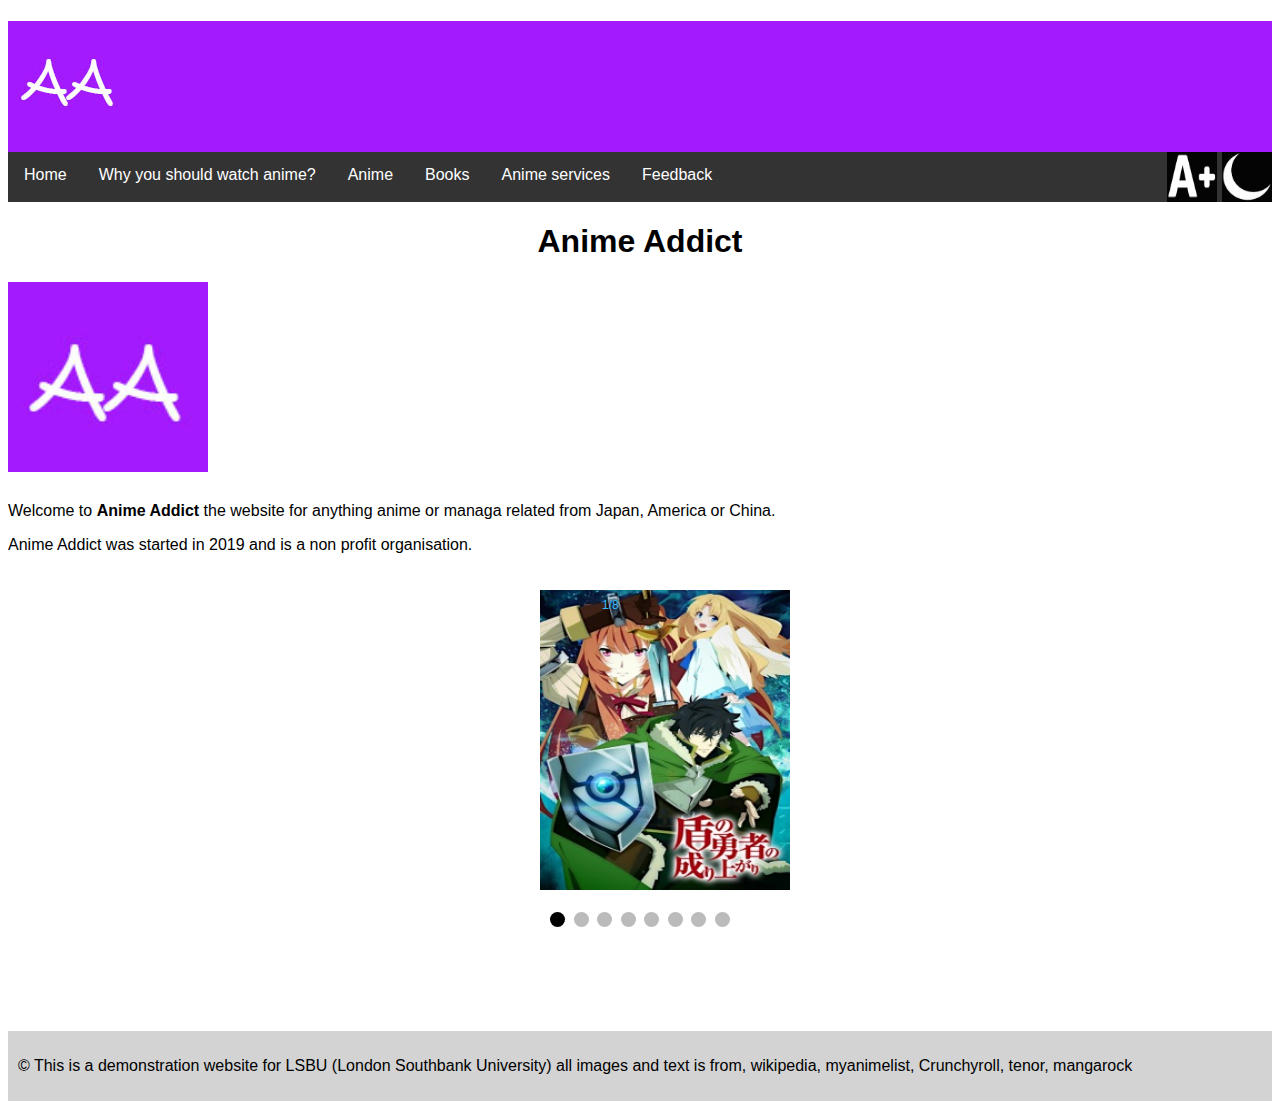
<file: index.html>
<!DOCTYPE html>
<html lang="en"><!--declare the language of the page-->
<head>
<title>Anime Addict</title><!--Display as site tab title-->
<link rel="shortcut icon" type="image/x-icon" href="images/anime_logo.ico"> <!--adds a image to the title to display in the tab-->
<link rel="stylesheet" type="text/css" href="anime_style.css">
			<!-- link css and html-->
<meta name ="viewport" content="width=device-width, initial-scale=1.0">
<!--make the webpage fit the screen-->

</head>
<div class="dif">

<body>
<a href="index.html"><img class ="logo" src="images/logo.jpg" alt="Logo" title="return to mainpage"></a>
<h1 id="no_head">Anime Addict</h1>
<br><br><br><br></div>
<div class="navbar">
<a href="index.html">Home</a>
<a href="why_anime.html">Why you should watch anime?</a>
<a href="anime.html">Anime</a>
<div class="dropdown">
    <button class="dropbtn">Books 
    </button>
    <div class="dropdown-content">
	  <a href="books.html">Books</a>
      <a href="manga.html">Manga</a>
      <a href="light_novel.html">Light novel</a>
      <a href="webtoons.html">Webtoons</a>
    </div>
	</div> 
<a href="service.html">Anime services</a>
<a href="feedback.html">Feedback</a>
<img id="theme" src="images/moonedit.jpg" onclick="changeBGC('#000000')" ondblclick="changeBGC('#ffffff')" title="change theme" alt="change theme">
<img class="theme_2" src="images/website_font.jpg" onclick="changesize()" ondblclick="changeback()" title="change font" alt="change font">
</div>
<h1 id="anime_head">Anime Addict</h1>

<div class="home"><img class="home_img" src="images/logo.jpg" alt="Logo" title="Anime Addict logo"></div>
<div class="home_2"><p id="ch1">Welcome to <b>Anime Addict</b> the website for anything anime or managa related from Japan, America or China.</p>
<p id="ch2">Anime Addict was started in 2019 and is a non profit organisation.</p></div>

<div class="home_slide">
<center>
<div class="slide-container">
	<div class="myslides">
	<div class="numbertext">1/8</div>
	<img class="slide" src="images/shield_hero.png">
</div>
<div class="myslides">
	<div class="numbertext">2/8</div>
	<img class="slide" src="images/hxhcover.jpg">
</div>

<div class="myslides">
	<div class="numbertext">3/8</div>
	<img class="slide" src="images/solo_lvl.jpg">
</div>

<div class="myslides">
	<div class="numbertext">4/8</div>
	<img class="slide_2" src="images/gintoki.gif">
</div>

<div class="myslides">
	<div class="numbertext">5/8</div>
	<img class="slide" src="images/gintama_anime.jpg">
</div>

<div class="myslides">
	<div class="numbertext">6/8</div>
	<img class="slide" src="images/download.jpg">
</div>

<div class="myslides">
	<div class="numbertext">7/8</div>
	<img class="slide" src="images/nogamenolife.jpg">
</div>

<div class="myslides">
	<div class="numbertext">8/8</div>
	<img class="slide" src="images/Aot_2.jpg">
</div>
</div>
<br>
<div style="text-align:center">
	<span class="dot"></span>
	<span class="dot"></span>
	<span class="dot"></span>
	<span class="dot"></span>
	<span class="dot"></span>
	<span class="dot"></span>
	<span class="dot"></span>
	<span class="dot"></span>
</div>
</center>
</div>
<div class="bottom_sec">
<p>&copy; This is a demonstration website for LSBU (London Southbank University) all images and text is from, wikipedia, myanimelist, Crunchyroll, tenor, mangarock</p>
</div>

<script>
function changeBGC(color){
/*var pic=document.getElementById('theme');
	if(pic.src.match('sunedit.jpg')){
	pic.src="moonedit.jpg";
	} else {
	pic.src="sunedit.jpg";
	https://stackoverflow.com/questions/14867544/how-to-change-text-color-using-javascript-for-loop
	*/
	if (color=='#000000'){
		document.body.style.backgroundColor = color;
		document.getElementById('theme').src='images/sunedit.jpg';
		document.getElementById('anime_head').style.color='white';
		document.getElementById('ch1').style.color='white';
		document.getElementById('ch2').style.color='white';
		
	}else{
		document.body.style.backgroundColor = color;
		document.getElementById('theme').src='images/moonedit.jpg';
		document.getElementById('anime_head').style.color='black';
		document.getElementById('ch1').style.color='black';
		document.getElementById('ch2').style.color='black';

  //document.getElementById("theme").style.display= "block";}
  }}
function changesize(){
// loop through the document to find all p and change the size
var i,text= document.querySelectorAll('p');
for (i=0; i< text.length; i++){ 
 text[i].style.fontSize='20px';
		
}}
function changeback(){
// loop through the document to find all <p> and change the size back
var i,text= document.querySelectorAll('p');
for (i=0; i< text.length; i++){ 
 text[i].style.fontSize='16px';
		
}}
</script>

<script>
var slideIndex = 0;
showslide();
function showslide() {
var i;
var slides=document.getElementsByClassName("myslides");
var dots=document.getElementsByClassName("dot");
for (i=0;i< slides.length;i++){
slides[i].style.display="none";
}
slideIndex++;
if (slideIndex >slides.length) (slideIndex = 1)
for(i=0;i<dots.length;i++){
dots[i].className=dots[i].className.replace(" act", "");
}
slides[slideIndex-1].style.display="block";
dots[slideIndex-1].className += " act";
setTimeout(showslide,10000);//change image every 15 sec 10
}
</script>
</body>
</html>
</file>
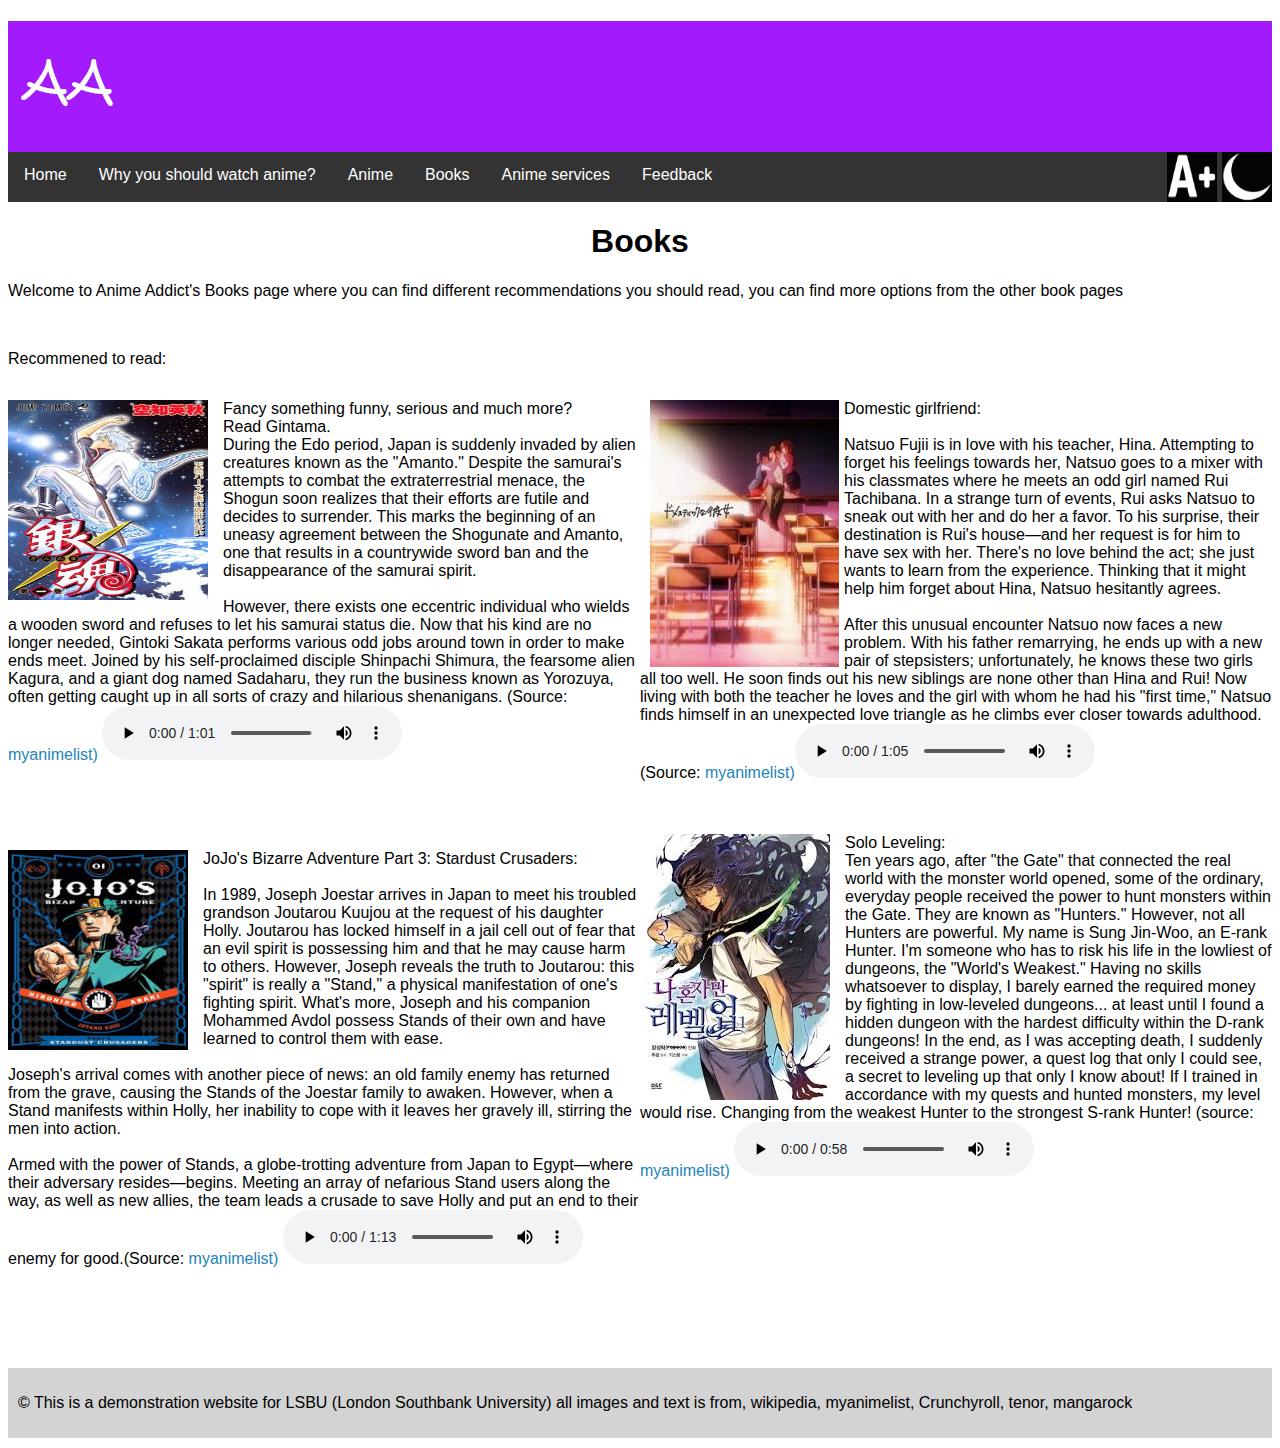
<file: books.html>
<!DOCTYPE html>
<html lang="en"><!--declare the language of the page-->
<head>
<title>Anime Addict-Books</title><!--Display as site tab title-->
<link rel="shortcut icon" type="image/x-icon" href="images/anime_logo.ico"> <!--adds a image to the title-->

<link rel="stylesheet" type="text/css" href="anime_style.css">
			<!-- link css and html-->
<meta name ="viewport" content="width=device-width, initial-scale=1.0">
<!--make the webpage fit the screen-->
</head>
<body>

<div class="dif">

<a href="index.html"><img class ="logo" src="images/logo.jpg" alt="Logo" title="return to mainpage"></a>
<h1 id="no_head">Anime Addict</h1>
<br><br><br><br></div>
<div class="navbar">
<a href="index.html">Home</a>
<a href="why_anime.html">Why you should watch anime?</a>
<a href="anime.html">Anime</a>
<div class="dropdown">
    <button class="dropbtn">Books 
    </button>
    <div class="dropdown-content">
	  <a href="books.html">Books</a>
      <a href="manga.html">Manga</a>
      <a href="light_novel.html">Light novel</a>
      <a href="webtoons.html">Webtoons</a>
    </div>
	</div> 
<a href="service.html">Anime services</a>
<a href="feedback.html">Feedback</a>
<img id="theme" src="images/moonedit.jpg" onclick="changeBGC('#000000')" ondblclick="changeBGC('#ffffff')" title="change theme" alt="change theme">
<img class="theme_2" src="images/website_font.jpg" onclick="changesize()" ondblclick="changeback()" title="change font" alt="change theme">
</div>
<h1 id="anime_head">Books</h1>
<p id="anime_intro">Welcome to Anime Addict's Books page where you can find different recommendations you should read, you can find more options from the other book pages</p><br>
<p id="page_info">Recommened to read:</p>

<div class="gintama_class"><p id="gintama_info"><img class="gint_cover" src="images/Gintamacover.jpg" title="Gintama manga cover" alt="Gintama manga cover">Fancy something funny, serious and much more?<br>Read Gintama.<br>During the Edo period, Japan is suddenly invaded by alien creatures known as the "Amanto." Despite the samurai's attempts to combat the extraterrestrial menace, the Shogun soon realizes that their efforts are futile and decides to surrender. This marks the beginning of an uneasy agreement between the Shogunate and Amanto, one that results in a countrywide sword ban and the disappearance of the samurai spirit.
<br><br>However, there exists one eccentric individual who wields a wooden sword and refuses to let his samurai status die. Now that his kind are no longer needed, Gintoki Sakata performs various odd jobs around town in order to make ends meet. Joined by his self-proclaimed disciple Shinpachi Shimura, the fearsome alien Kagura, and a giant dog named Sadaharu, they run the business known as Yorozuya, often getting caught up in all sorts of crazy and hilarious shenanigans. (Source: <a class="edit_link" href="https://myanimelist.net/manga/44/Gintama?q=gintama" target="_blank">myanimelist)</a> <audio controls><source src="audio/gint_2.mp3"type="audio/mpeg">Not supported></audio>
</p><br></div>

<div class="dom_class"><p id="dom_gf"><img class="domgf" src="images/dom_gf.jpg" alt="Domestic gf cover" title="Domestic GF cover">Domestic girlfriend:<br><br>Natsuo Fujii is in love with his teacher, Hina. Attempting to forget his feelings towards her, Natsuo goes to a mixer with his classmates where he meets an odd girl named Rui Tachibana. In a strange turn of events, Rui asks Natsuo to sneak out with her and do her a favor. To his surprise, their destination is Rui's house—and her request is for him to have sex with her. There's no love behind the act; she just wants to learn from the experience. Thinking that it might help him forget about Hina, Natsuo hesitantly agrees.
<br><br>After this unusual encounter Natsuo now faces a new problem. With his father remarrying, he ends up with a new pair of stepsisters; unfortunately, he knows these two girls all too well. He soon finds out his new siblings are none other than Hina and Rui! Now living with both the teacher he loves and the girl with whom he had his "first time," Natsuo finds himself in an unexpected love triangle as he climbs ever closer towards adulthood. (Source: <a class="edit_link" target="_blank" href="https://myanimelist.net/manga/70941/Domestic_na_Kanojo?q=dom">myanimelist)</a><audio controls><source src="audio/domgf.mp3"type="audio/mpeg">Not supported></audio></p><br><br>
</div>

<div class="jojo_class"><p id="jojo_info"><img class="jojo_cover_2" src="images/jojo_2.jpg" alt="JoJo cover">JoJo's Bizarre Adventure Part 3: Stardust Crusaders:<br><br>In 1989, Joseph Joestar arrives in Japan to meet his troubled grandson Joutarou Kuujou at the request of his daughter Holly. Joutarou has locked himself in a jail cell out of fear that an evil spirit is possessing him and that he may cause harm to others. However, Joseph reveals the truth to Joutarou: this "spirit" is really a "Stand," a physical manifestation of one's fighting spirit. What's more, Joseph and his companion Mohammed Avdol possess Stands of their own and have learned to control them with ease.
<br><br>Joseph's arrival comes with another piece of news: an old family enemy has returned from the grave, causing the Stands of the Joestar family to awaken. However, when a Stand manifests within Holly, her inability to cope with it leaves her gravely ill, stirring the men into action.
<br><br>Armed with the power of Stands, a globe-trotting adventure from Japan to Egypt—where their adversary resides—begins. Meeting an array of nefarious Stand users along the way, as well as new allies, the team leads a crusade to save Holly and put an end to their enemy for good.(Source: <a class="edit_link" href="https://myanimelist.net/manga/872/JoJo_no_Kimyou_na_Bouken_Part_3__Stardust_Crusaders?q=jojo" target="_blank">myanimelist)</a> <audio controls><source src="audio/jstar.mp3"type="audio/mpeg">Not supported></audio></p>
</div><br><br><br><br>

<div class="solo_book"><p id="solo_lvl"><img class="solo" src="images/solo_lvl.jpg" title="Solo leveling cover">Solo Leveling:<br>Ten years ago, after "the Gate" that connected the real world with the monster world opened, some of the ordinary, everyday people received the power to hunt monsters within the Gate. They are known as "Hunters." However, not all Hunters are powerful. My name is Sung Jin-Woo, an E-rank Hunter. 
I'm someone who has to risk his life in the lowliest of dungeons, the "World's Weakest." Having no skills whatsoever to display, I barely earned the required money by fighting in low-leveled dungeons... at least until I found a hidden dungeon with the hardest difficulty within the D-rank dungeons! In the end, as I was accepting death, I suddenly received a strange power, 
a quest log that only I could see, a secret to leveling up that only I know about! If I trained in accordance with my quests and hunted monsters, my level would rise. Changing from the weakest Hunter to the strongest S-rank Hunter! (source: <a class="edit_link" href="https://myanimelist.net/manga/121496/Solo_Leveling?q=solo" target="_blank">myanimelist)</a> <audio controls><source src="audio/solo.mp3"type="audio/mpeg">Not supported></audio></p>
</div><br><br><br><br>

<div class="bottom_sec">
<p>&copy; This is a demonstration website for LSBU (London Southbank University) all images and text is from, wikipedia, myanimelist, Crunchyroll, tenor, mangarock</p>
</div>

<button onclick="topfunc()" id="mybtn" title="Go to top">Top</button>
<script>
function changeBGC(color){
if (color=='#000000'){
		document.body.style.backgroundColor = color;
		document.getElementById('theme').src='images/sunedit.jpg';
		document.getElementById('anime_head').style.color='white';
		document.getElementById('anime_intro').style.color='white';
		document.getElementById('gintama_info').style.color='white';
		document.getElementById('dom_gf').style.color='white';
		document.getElementById('jojo_info').style.color='white';
		document.getElementById('page_info').style.color='white';
		document.getElementById('solo_lvl').style.color='white';
	}else{
		document.body.style.backgroundColor = color;
		document.getElementById('theme').src='images/moonedit.jpg';
		document.getElementById('anime_head').style.color='black';
		document.getElementById('anime_intro').style.color='black';
		document.getElementById('gintama_info').style.color='black';
		document.getElementById('dom_gf').style.color='black';
		document.getElementById('jojo_info').style.color='black';
		document.getElementById('page_info').style.color='black';
		document.getElementById('solo_lvl').style.color='black';
  //document.getElementById("theme").style.display= "block";}
  }}
function changesize(){
// loop through the document to find all p and change the size
var i,text= document.querySelectorAll('p');
for (i=0; i< text.length; i++){ 
 text[i].style.fontSize='20px';
		
}}
function changeback(){
// loop through the document to find all <p> and change the size back
var i,text= document.querySelectorAll('p');
for (i=0; i< text.length; i++){ 
 text[i].style.fontSize='16px';
		
}}
</script>

<script>
//Get the button
var mybutton = document.getElementById("mybtn");

// When the user scrolls down 10px from the top of the document, show the button
window.onscroll = function() {scrollFunction()};

function scrollFunction() {
  if (document.body.scrollTop > 10 || document.documentElement.scrollTop > 10) {
    mybutton.style.display = "block";
  } else {
    mybutton.style.display = "none";
  }
}

// When the user clicks on the button, scroll to the top of the document
function topfunc() {
  document.body.scrollTop = 0;
  document.documentElement.scrollTop = 0;
}
</script>

</body>
</html>
</file>
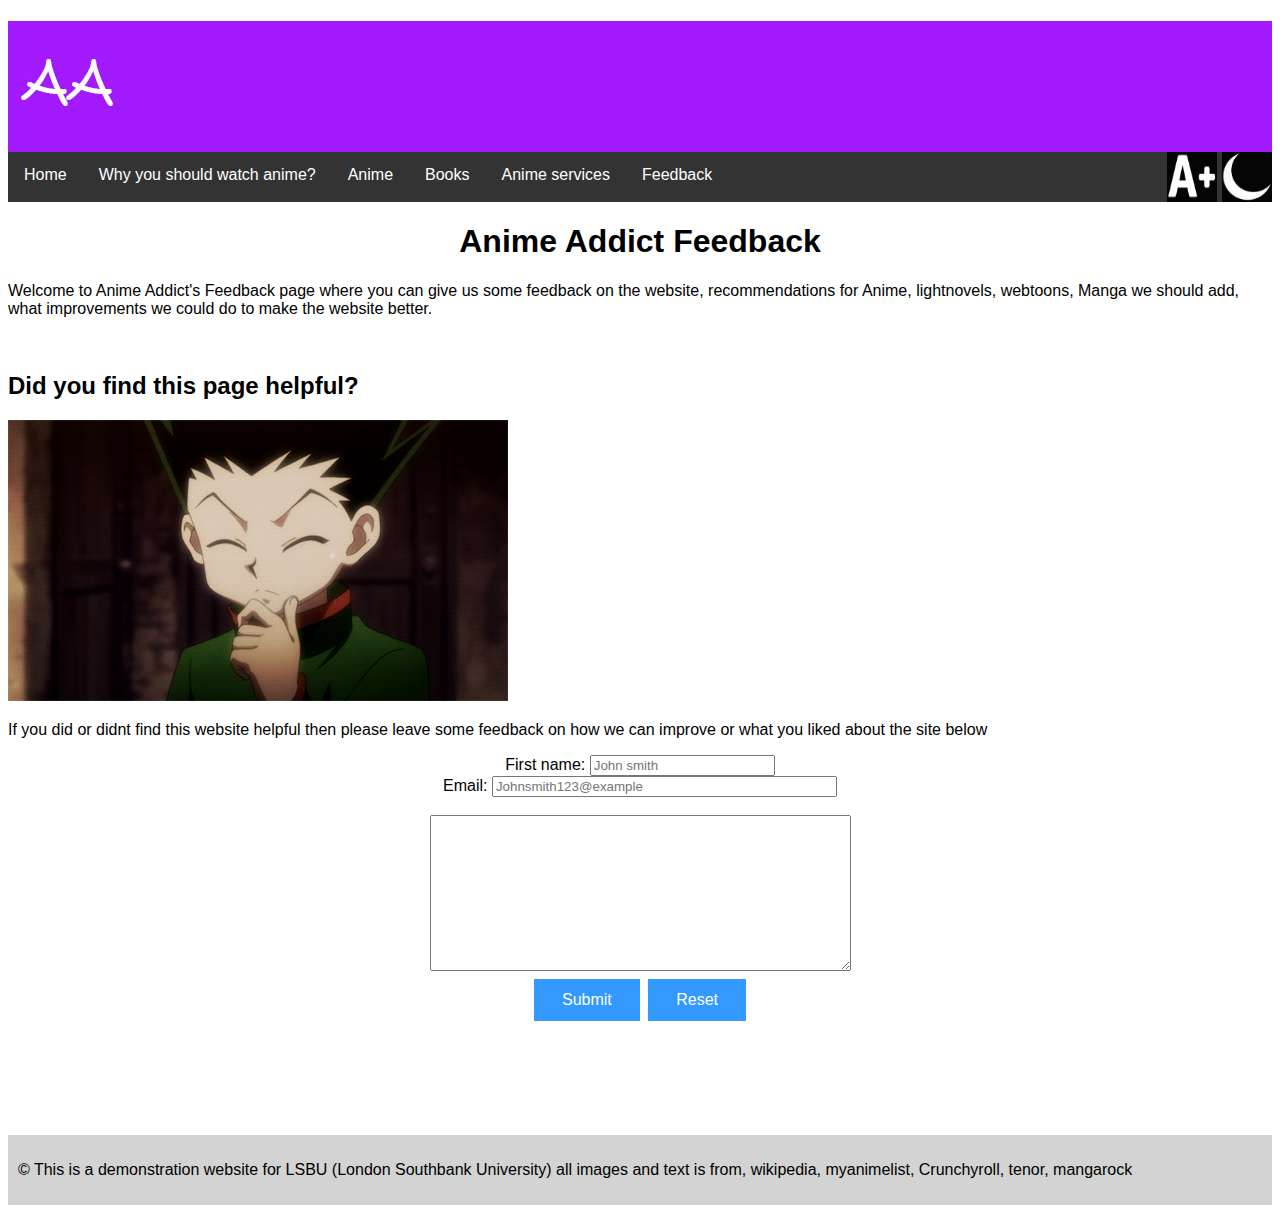
<file: feedback.html>
<!DOCTYPE html>
<html lang="en"><!--declare the language of the page-->
<head>
<title>Anime Addict-Feedback</title><!--Display as site tab title-->
<link rel="shortcut icon" type="image/x-icon" href="images/anime_logo.ico"> <!--adds a image to the title-->

<link rel="stylesheet" type="text/css" href="anime_style.css">
			<!-- link css and html-->
<meta name ="viewport" content="width=device-width, initial-scale=1.0">
<!--make the webpage fit the screen-->
</head>
<body>

<div class="dif">

<a href="index.html"><img class ="logo" src="images/logo.jpg" alt="Logo" title="return to mainpage"></a>
<h1 id="no_head">Anime Addict</h1>
<br><br><br><br></div>
<div class="navbar">
<a href="index.html">Home</a>
<a href="why_anime.html">Why you should watch anime?</a>
<a href="anime.html">Anime</a>
<div class="dropdown">
    <button class="dropbtn">Books 
    </button>
    <div class="dropdown-content">
	  <a href="books.html">Books</a>
      <a href="manga.html">Manga</a>
      <a href="light_novel.html">Light novel</a>
      <a href="webtoons.html">Webtoons</a>
    </div>
	</div> 
<a href="service.html">Anime services</a>
<a href="feedback.html">Feedback</a>
<img id="theme" src="images/moonedit.jpg" onclick="changeBGC('#000000')" ondblclick="changeBGC('#ffffff')" title="change theme" alt="change theme">
<img class="theme_2" src="images/website_font.jpg" onclick="changesize()" ondblclick="changeback()" title="change font" alt="change font">
</div>
<h1 id="anime_head">Anime Addict Feedback</h1>
<p id="anime_intro">Welcome to Anime Addict's Feedback page where you can give us some feedback on the website, recommendations for Anime, lightnovels, webtoons, Manga we should add, what improvements we could do to make the website better.</p><br>

<h2 id="sub_head">Did you find this page helpful?</h2><img class="gon" src="images/Gon_hxh.gif" alt="Picture of HXH Gon thinking" title="Gon thinking">
<p id="edit_txt">If you did or didnt find this website helpful then please leave some feedback on how
we can improve or what you liked about the site below</p>

<div class="feedback_form"><form autocomplete='off' action='sendemail.php' method='post'>
<label id='name_lbl'>First name:</label>
<input type='text' name='firstname' title="Enter name" placeholder="John smith" required>
<br><label id="email_lbl">Email:</label>
<input type="email" size="40" title="Enter Email" name="femail" placeholder="Johnsmith123@example" required>

<br><br><textarea class="txtarea" rows="10" cols="50" name="message" required></textarea>
<div class="feed_btn"><input id="btn" type ="Submit" value="Submit" title="submit data">
<input id="btn" type="reset" title="reset inputfeilds"></div></div>
</form>
	
<div class="bottom_sec">
<p>&copy; This is a demonstration website for LSBU (London Southbank University) all images and text is from, wikipedia, myanimelist, Crunchyroll, tenor, mangarock</p>
</div>

<button onclick="topfunc()" id="mybtn" title="Go to top">Top</button>
<script>
function changeBGC(color){
if (color=='#000000'){
		document.body.style.backgroundColor = color;
		document.getElementById('theme').src='images/sunedit.jpg';
		document.getElementById('anime_head').style.color='white';
		document.getElementById('anime_intro').style.color='white';
		document.getElementById('name_lbl').style.color='white';
		document.getElementById('email_lbl').style.color='white';
		document.getElementById('sub_head').style.color='white';
		document.getElementById('edit_txt').style.color='white';
	}else{
		document.body.style.backgroundColor = color;
		document.getElementById('theme').src='images/moonedit.jpg';
		document.getElementById('anime_head').style.color='black';
		document.getElementById('anime_intro').style.color='black';
		document.getElementById('email_lbl').style.color='black';
		document.getElementById('name_lbl').style.color='black';
		document.getElementById('sub_head').style.color='black';
		document.getElementById('edit_txt').style.color='black';
  //document.getElementById("theme").style.display= "block";}
  }}
function changesize(){
// loop through the document to find all p and change the size
var i,text= document.querySelectorAll('p');
for (i=0; i< text.length; i++){ 
 text[i].style.fontSize='20px';
		
}}
function changeback(){
// loop through the document to find all <p> and change the size back
var i,text= document.querySelectorAll('p');
for (i=0; i< text.length; i++){ 
 text[i].style.fontSize='16px';
		
}}
</script>

<script>
//Get the button
var mybutton = document.getElementById("mybtn");

// When the user scrolls down 10px from the top of the document, show the button
window.onscroll = function() {scrollFunction()};

function scrollFunction() {
  if (document.body.scrollTop > 10 || document.documentElement.scrollTop > 10) {
    mybutton.style.display = "block";
  } else {
    mybutton.style.display = "none";
  }
}

// When the user clicks on the button, scroll to the top of the document
function topfunc() {
  document.body.scrollTop = 0;
  document.documentElement.scrollTop = 0;
}
</script>

</body>
</html>
</file>
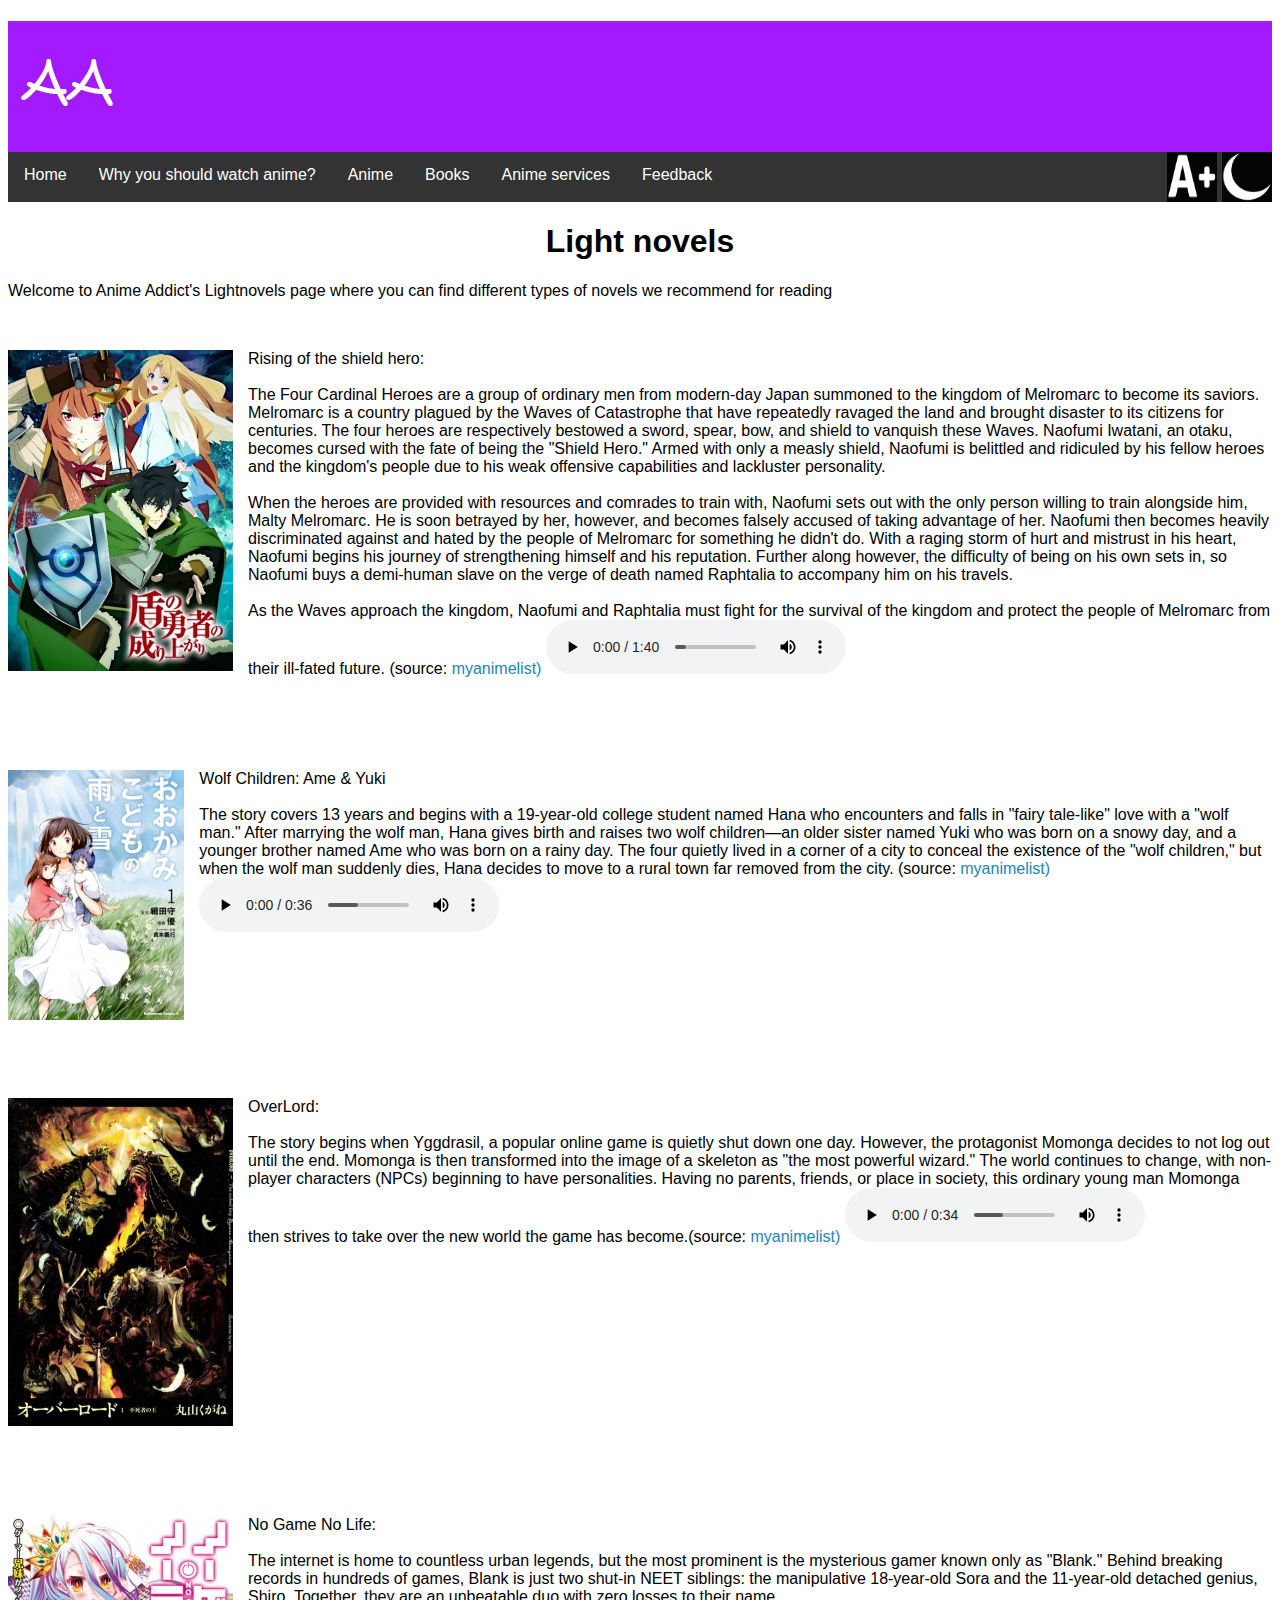
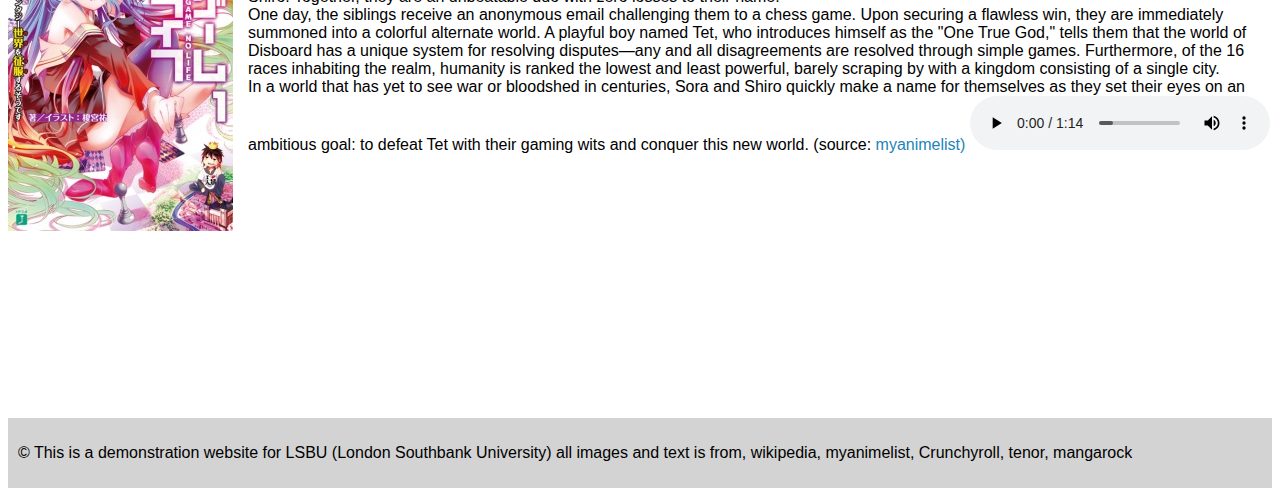
<file: light_novel.html>
<!DOCTYPE html>
<html lang="en"><!--declare the language of the page-->
<head>
<title>Anime Addict-Light novels</title><!--Display as site tab title-->
<link rel="shortcut icon" type="image/x-icon" href="images/anime_logo.ico"> <!--adds a image to the title-->

<link rel="stylesheet" type="text/css" href="anime_style.css">
			<!-- link css and html-->
<meta name ="viewport" content="width=device-width, initial-scale=1.0">
<!--make the webpage fit the screen-->
</head>
<body>

<div class="dif">

<a href="index.html"><img class ="logo" src="images/logo.jpg" alt="Logo" title="return to mainpage"></a>
<h1 id="no_head">A</h1>
<br><br><br><br></div>
<div class="navbar">
<a href="index.html">Home</a>
<a href="why_anime.html">Why you should watch anime?</a>
<a href="anime.html">Anime</a>
<div class="dropdown">
    <button class="dropbtn">Books 
    </button>
    <div class="dropdown-content">
	  <a href="books.html">Books</a>
      <a href="manga.html">Manga</a>
      <a href="light_novel.html">Light novel</a>
      <a href="webtoons.html">Webtoons</a>
    </div>
	</div> 
<a href="service.html">Anime services</a>
<a href="feedback.html">Feedback</a>
<img id="theme" src="images/moonedit.jpg" onclick="changeBGC('#000000')" ondblclick="changeBGC('#ffffff')" title="change theme" alt="change theme">
<img class="theme_2" src="images/website_font.jpg" onclick="changesize()" ondblclick="changeback()" title="change font" alt="change font">
</div>

<h1 id="anime_head">Light novels</h1>
<p id="light_intro">Welcome to Anime Addict's Lightnovels page where you can find different types of novels we recommend for reading</p><br>

<div class="hero">
<img class="hero_img" src="images/shield_hero.png" alt="Rising of the shield hero cover" title="Rising of the shield hero"><p id="hero_info">Rising of the shield hero:<br><br>The Four Cardinal Heroes are a group of ordinary men from modern-day Japan summoned to the kingdom of Melromarc to become its saviors. Melromarc is a country plagued by the Waves of Catastrophe that have repeatedly ravaged the land and brought disaster to its citizens for centuries. The four heroes are respectively bestowed a sword, spear, bow, and shield to vanquish these Waves. Naofumi Iwatani, an otaku, becomes cursed with the fate of being the "Shield Hero." Armed with only a measly shield, Naofumi is belittled and ridiculed by his fellow heroes and the kingdom's people due to his weak offensive capabilities and lackluster personality.<br><br>
When the heroes are provided with resources and comrades to train with, Naofumi sets out with the only person willing to train alongside him, Malty Melromarc. He is soon betrayed by her, however, and becomes falsely accused of taking advantage of her. Naofumi then becomes heavily discriminated against and hated by the people of Melromarc for something he didn't do. With a raging storm of hurt and mistrust in his heart, Naofumi begins his journey of strengthening himself and his reputation. Further along however, the difficulty of being on his own sets in, so Naofumi buys a demi-human slave on the verge of death named Raphtalia to accompany him on his travels.
<br><br>As the Waves approach the kingdom, Naofumi and Raphtalia must fight for the survival of the kingdom and protect the people of Melromarc from their ill-fated future.
(source: <a class="edit_link" href="https://myanimelist.net/anime/35790/Tate_no_Yuusha_no_Nariagari?q=ris" target="_blank">myanimelist)</a> <audio controls><source src="audio/rotsh.mp3"type="audio/mpeg">Not supported></audio></p></div>

<div class="wolf">
<img class="wolf_img" src="images/wolf.jpg"><p id="wolf_info">Wolf Children: Ame & Yuki<br><br>The story covers 13 years and begins with a 19-year-old college student named Hana who encounters and falls in "fairy tale-like" love with a "wolf man." After marrying the wolf man, Hana gives birth and raises two wolf children—an older sister named Yuki who was born on a snowy day, and a younger brother named Ame who was born on a rainy day. The four quietly lived in a corner of a city to conceal the existence of the "wolf children," but when the wolf man suddenly dies, Hana decides to move to a rural town far removed from the city.
(source: <a class="edit_link" href="https://myanimelist.net/manga/40761/Ookami_Kodomo_no_Ame_to_Yuki?q=wolf%20child" target="_blank">myanimelist)</a> <audio controls><source src="audio/wolf.mp3"type="audio/mpeg">Not supported></audio></p>
</div>

<div class="over_lord">
<img class="over_lord_img" src="images/o_lord.jpg" title="OverLord cover" alt="Cover for Overlord"><p id="over_lord_info">OverLord:<br><br>The story begins when Yggdrasil, a popular online game is quietly shut down one day. However, the protagonist Momonga decides to not log out until the end. Momonga is then transformed into the image of a skeleton as "the most powerful wizard." The world continues to change, with non-player characters (NPCs) beginning to have personalities. Having no parents, friends, or place in society, this ordinary young man Momonga then strives to take over the new world the game has become.(source: <a class="edit_link" href="https://myanimelist.net/manga/81669/Overlord?q=over" target="_blank">myanimelist)</a> <audio controls><source src="audio/overlord.mp3"type="audio/mpeg">Not supported></audio></p>
</div><br>

<div class="nogame_nolife_class">
<img class="nognol" src="images/nogamenolife.jpg" alt="image of No Game No Life cover" title="No Game No Life"><p id="no_gnl_info">No Game No Life:<br><br>The internet is home to countless urban legends, but the most prominent is the mysterious gamer known only as "Blank." Behind breaking records in hundreds of games, Blank is just two shut-in NEET siblings: the manipulative 18-year-old Sora and the 11-year-old detached genius, Shiro. Together, they are an unbeatable duo with zero losses to their name.<br>
One day, the siblings receive an anonymous email challenging them to a chess game. Upon securing a flawless win, they are immediately summoned into a colorful alternate world. A playful boy named Tet, who introduces himself as the "One True God," tells them that the world of Disboard has a unique system for resolving disputes—any and all disagreements are resolved through simple games. Furthermore, of the 16 races inhabiting the realm, humanity is ranked the lowest and least powerful, barely scraping by with a kingdom consisting of a single city.<br>
In a world that has yet to see war or bloodshed in centuries, Sora and Shiro quickly make a name for themselves as they set their eyes on an ambitious goal: to defeat Tet with their gaming wits and conquer this new world. (source: <a class="edit_link" href="https://myanimelist.net/manga/48399/No_Game_No_Life?q=no%20game" target="_blank">myanimelist)</a> <audio controls><source src="audio/ngnl.mp3"type="audio/mpeg">Not supported></audio></p>
</div><br>

<div class="bottom_sec">
<p>&copy; This is a demonstration website for LSBU (London Southbank University) all images and text is from, wikipedia, myanimelist, Crunchyroll, tenor, mangarock</p>
</div>

<button onclick="topfunc()" id="mybtn" title="Go to top">Top</button>

<script>
//Get the button
var mybutton = document.getElementById("mybtn");

// When the user scrolls down 10px from the top of the document, show the button
window.onscroll = function() {scrollFunction()};

function scrollFunction() {
  if (document.body.scrollTop > 10 || document.documentElement.scrollTop > 10) {
    mybutton.style.display = "block";
  } else {
    mybutton.style.display = "none";
  }
}

// When the user clicks on the button, scroll to the top of the document
function topfunc() {
  document.body.scrollTop = 0;
  document.documentElement.scrollTop = 0;
}
function changesize(){
// loop through the document to find all p and change the size
var i,text= document.querySelectorAll('p');
for (i=0; i< text.length; i++){ 
 text[i].style.fontSize='20px';
		
}}
function changeback(){
// loop through the document to find all <p> and change the size back
var i,text= document.querySelectorAll('p');
for (i=0; i< text.length; i++){ 
 text[i].style.fontSize='16px';
}}
function changeBGC(color){
if (color=='#000000'){
		document.body.style.backgroundColor = color;
		document.getElementById('theme').src='images/sunedit.jpg';
		document.getElementById('anime_head').style.color='white';
		document.getElementById('light_intro').style.color='white';
		document.getElementById('no_gnl_info').style.color='white';
		document.getElementById('hero_info').style.color='white';
		document.getElementById('wolf_info').style.color='white';
		document.getElementById('over_lord_info').style.color='white';
	}else{
		document.body.style.backgroundColor = color;
		document.getElementById('theme').src='images/moonedit.jpg';
		document.getElementById('anime_head').style.color='black';
		document.getElementById('light_intro').style.color='black';
		document.getElementById('no_gnl_info').style.color='black';
		document.getElementById('hero_info').style.color='black';
		document.getElementById('wolf_info').style.color='black';
		document.getElementById('over_lord_info').style.color='black';
  //document.getElementById("theme").style.display= "block";}
  }}
</script>

</body>
</html>
</file>
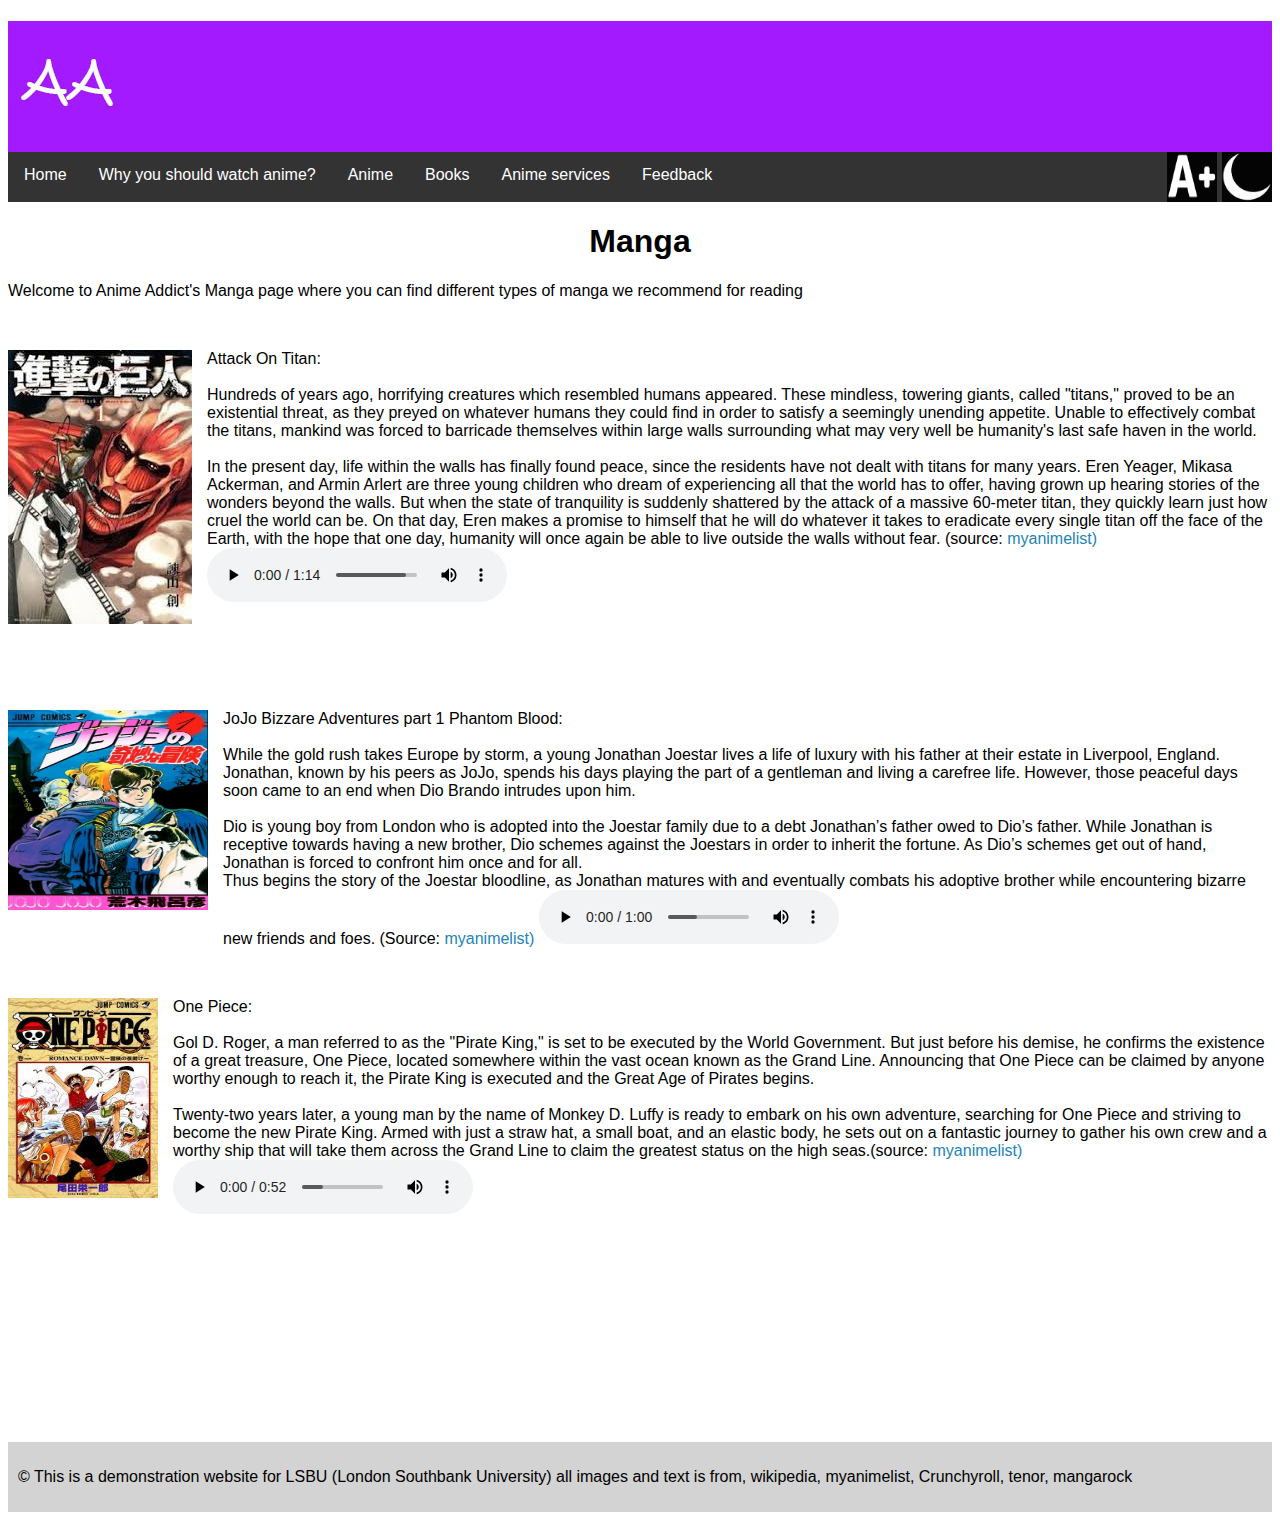
<file: manga.html>
<!DOCTYPE html>
<html lang="en"><!--declare the language of the page-->
<head>
<title>Anime Addict-Manga</title><!--Display as site tab title-->
<link rel="shortcut icon" type="image/x-icon" href="images/anime_logo.ico"> <!--adds a image to the title-->

<link rel="stylesheet" type="text/css" href="anime_style.css">
			<!-- link css and html-->
<meta name ="viewport" content="width=device-width, initial-scale=1.0">
<!--make the webpage fit the screen-->
</head>
<body>

<div class="dif">
<a href="index.html"><img class ="logo" src="images/logo.jpg" alt="Logo" title="return to mainpage"></a>
<h1 id="no_head">AA</h1>
<br><br><br><br></div>
<div class="navbar">
<a href="index.html">Home</a>
<a href="why_anime.html">Why you should watch anime?</a>
<a href="anime.html">Anime</a>
<div class="dropdown">
    <button class="dropbtn">Books 
    </button>
    <div class="dropdown-content">
	  <a href="books.html">Books</a>
      <a href="manga.html">Manga</a>
      <a href="light_novel.html">Light novel</a>
      <a href="webtoons.html">Webtoons</a>
    </div>
	</div> 
<a href="service.html">Anime services</a>
<a href="feedback.html">Feedback</a>
<img id="theme" src="images/moonedit.jpg" onclick="changeBGC('#000000')" ondblclick="changeBGC('#ffffff')" title="change theme" alt="change theme">
<img class="theme_2" src="images/website_font.jpg" onclick="changesize()" ondblclick="changeback()" title="change font" alt="change font">
</div>
<h1 id="anime_head">Manga</h1>
<p id="anime_intro">Welcome to Anime Addict's Manga page where you can find different types of manga we recommend for reading</p><br>
<div class="manga_aot">
<p id="manga_info"><img class="AOT_cover" src="images/Aot_2.jpg" alt="image of AOT manga cover" title="Attack on titan cover">Attack On Titan:<br><br>Hundreds of years ago, horrifying creatures which resembled humans appeared. These mindless, towering giants, called "titans," proved to be an existential threat, as they preyed on whatever humans they could find in order to satisfy a seemingly unending appetite. Unable to effectively combat the titans, mankind was forced to barricade themselves within large walls surrounding what may very well be humanity's last safe haven in the world.
<br><br>In the present day, life within the walls has finally found peace, since the residents have not dealt with titans for many years. Eren Yeager, Mikasa Ackerman, and Armin Arlert are three young children who dream of experiencing all that the world has to offer, having grown up hearing stories of the wonders beyond the walls. But when the state of tranquility is suddenly shattered by the attack of a massive 60-meter titan, they quickly learn just how cruel the world can be. On that day, Eren makes a promise to himself that he will do whatever it takes to eradicate every single titan off the face of the Earth, with the hope that one day, humanity will once again be able to live outside the walls without fear. (source: 
<a class="edit_link" href="https://myanimelist.net/manga/23390/Shingeki_no_Kyojin?q=attack%20" target="_blank" title="Information on Attack On Titan">myanimelist)</a> <audio controls><source src="audio/aot.mp3"type="audio/mpeg">Not supported></audio></p><br><br><br><br>
</div>
<p id="manga_info_2"><img class ="jojo_cover" src="images/jojo_3.jpg" alt="Image of first JoJo manga" title="JoJo Bizzare Adventures part 1:Phantom Blood manga">JoJo Bizzare Adventures part 1 Phantom Blood:<br><br>While the gold rush takes Europe by storm, a young Jonathan Joestar lives a life of luxury with his father at their estate in Liverpool, England. Jonathan, known by his peers as JoJo, spends his days playing the part of a gentleman and living a carefree life. However, those peaceful days soon came to an end when Dio Brando intrudes upon him. 
<br><br>Dio is young boy from London who is adopted into the Joestar family due to a debt Jonathan’s father owed to Dio’s father. While Jonathan is receptive towards having a new brother, Dio schemes against the Joestars in order to inherit the fortune. As Dio’s schemes get out of hand, Jonathan is forced to confront him once and for all.
<br>Thus begins the story of the Joestar bloodline, as Jonathan matures with and eventually combats his adoptive brother while encountering bizarre new friends and foes. (Source: <a class="edit_link" href="https://myanimelist.net/manga/1517/JoJo_no_Kimyou_na_Bouken_Part_1__Phantom_Blood?q=jojo" target="_blank" title="inforamtion on JoJo">myanimelist)</a> <audio controls><source src="audio/jblood.mp3"type="audio/mpeg">Not supported></audio></p><br>

<p id="manga_info_3"><img class="onep_cover" src="images/one_piece_2.jpg" alt="Image of One Piece manga cover" title="Cover for One Piece">One Piece:<br><br>Gol D. Roger, a man referred to as the "Pirate King," is set to be executed by the World Government. But just before his demise, he confirms the existence of a great treasure, One Piece, located somewhere within the vast ocean known as the Grand Line. Announcing that One Piece can be claimed by anyone worthy enough to reach it, the Pirate King is executed and the Great Age of Pirates begins.
<br><br>Twenty-two years later, a young man by the name of Monkey D. Luffy is ready to embark on his own adventure, searching for One Piece and striving to become the new Pirate King. Armed with just a straw hat, a small boat, and an elastic body, he sets out on a fantastic journey to gather his own crew and a worthy ship that will take them across the Grand Line to claim the greatest status on the high seas.(source: <a class="edit_link" href="https://myanimelist.net/manga/13/One_Piece">myanimelist)</a> <audio controls><source src="audio/one.mp3"type="audio/mpeg">Not supported></audio></p>
<br><br><br><br><br><br>
<div class="bottom_sec">
<p>&copy; This is a demonstration website for LSBU (London Southbank University) all images and text is from, wikipedia, myanimelist, Crunchyroll, tenor, mangarock</p>
</div>

<button onclick="topfunc()" id="mybtn" title="Go to top">Top</button>
<script>
function changeBGC(color){
if (color=='#000000'){
		document.body.style.backgroundColor = color;
		document.getElementById('theme').src='images/sunedit.jpg';
		document.getElementById('anime_head').style.color='white';
		document.getElementById('anime_intro').style.color='white';
		document.getElementById('manga_info').style.color='white';
		document.getElementById('manga_info_2').style.color='white';
		document.getElementById('manga_info_3').style.color='white';
	}else{
		document.body.style.backgroundColor = color;
		document.getElementById('theme').src='images/moonedit.jpg';
		document.getElementById('anime_head').style.color='black';
		document.getElementById('anime_intro').style.color='black';
		document.getElementById('manga_info').style.color='black';
		document.getElementById('manga_info_2').style.color='black';
		document.getElementById('manga_info_3').style.color='black';

  //document.getElementById("theme").style.display= "block";}
  }}
</script>

<script>
//Get the button
var mybutton = document.getElementById("mybtn");

// When the user scrolls down 10px from the top of the document, show the button
window.onscroll = function() {scrollFunction()};

function scrollFunction() {
  if (document.body.scrollTop > 10 || document.documentElement.scrollTop > 10) {
    mybutton.style.display = "block";
  } else {
    mybutton.style.display = "none";
  }
}

// When the user clicks on the button, scroll to the top of the document
function topfunc() {
  document.body.scrollTop = 0;
  document.documentElement.scrollTop = 0;
}
function changesize(){
// loop through the document to find all p and change the size
var i,text= document.querySelectorAll('p');
for (i=0; i< text.length; i++){ 
 text[i].style.fontSize='20px';
		
}}
function changeback(){
// loop through the document to find all <p> and change the size back
var i,text= document.querySelectorAll('p');
for (i=0; i< text.length; i++){ 
 text[i].style.fontSize='16px';
		
}}
</script>

</body>
</html>
</file>
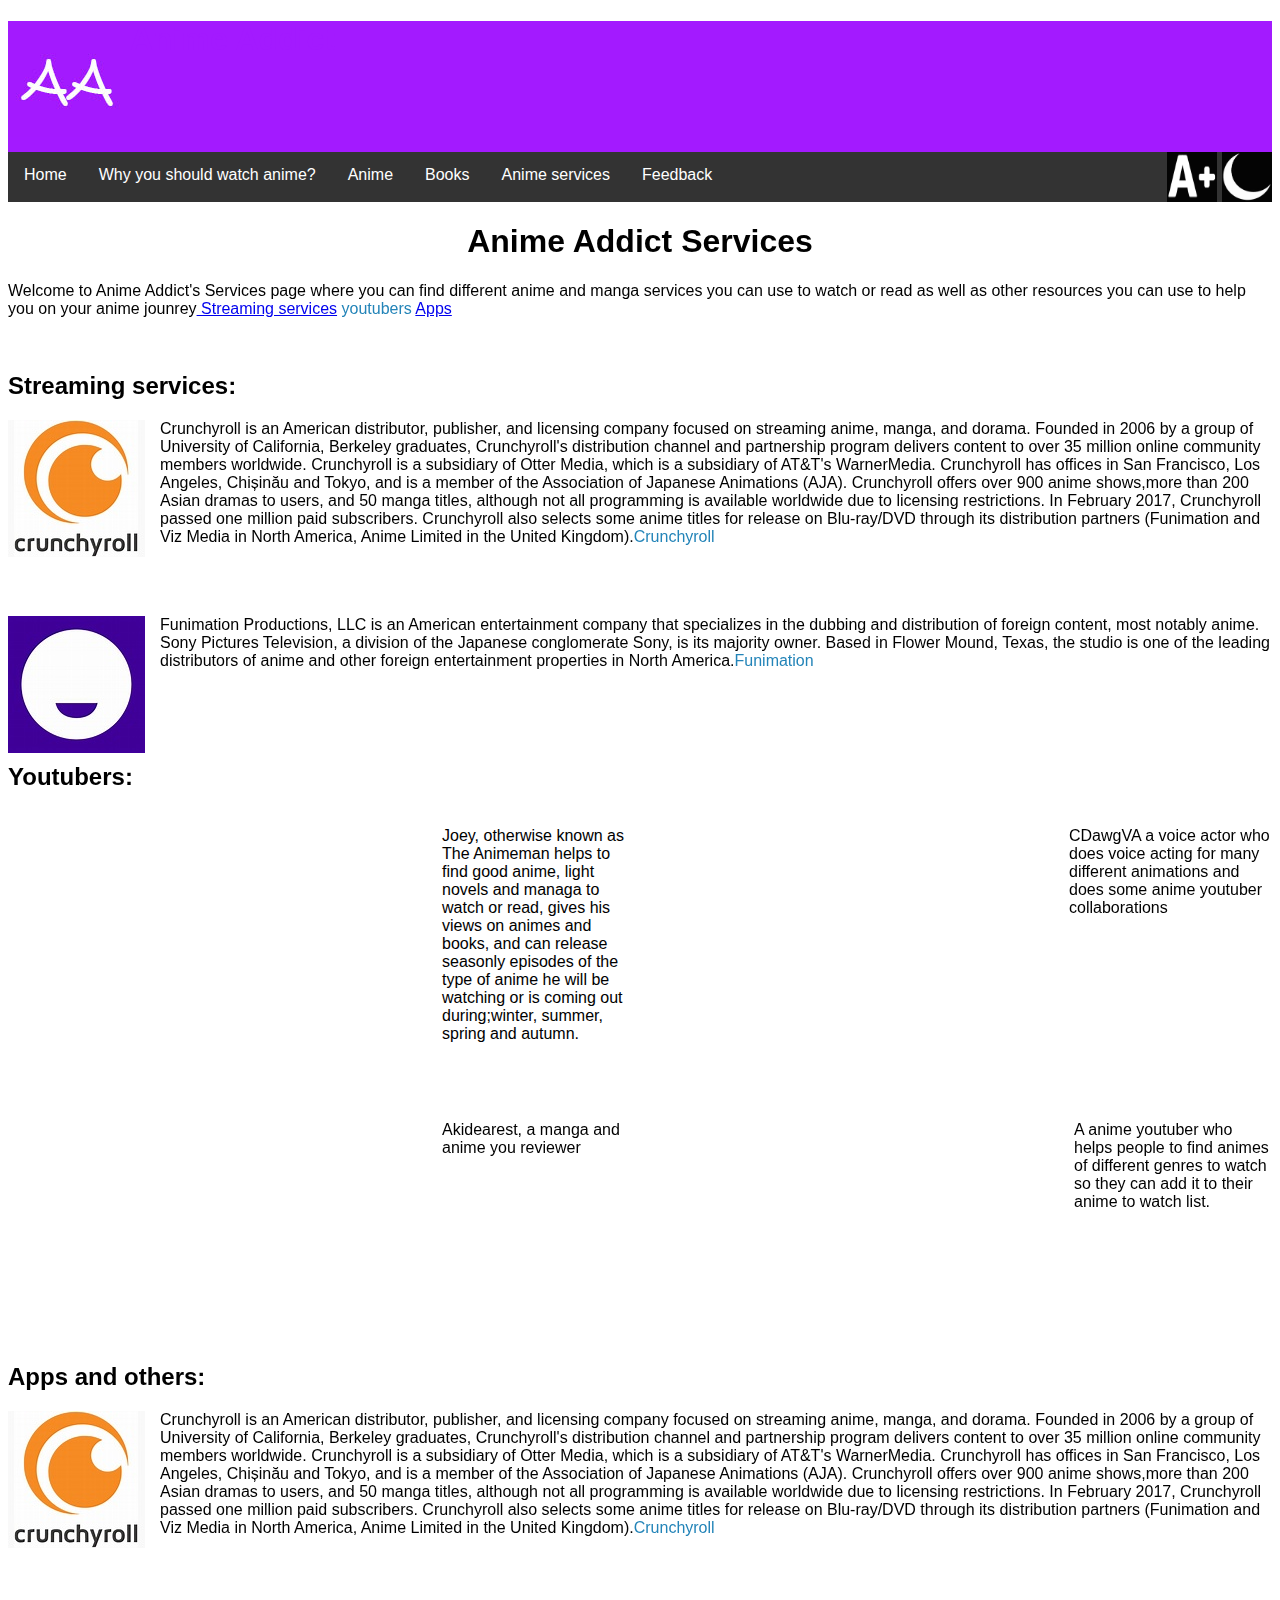
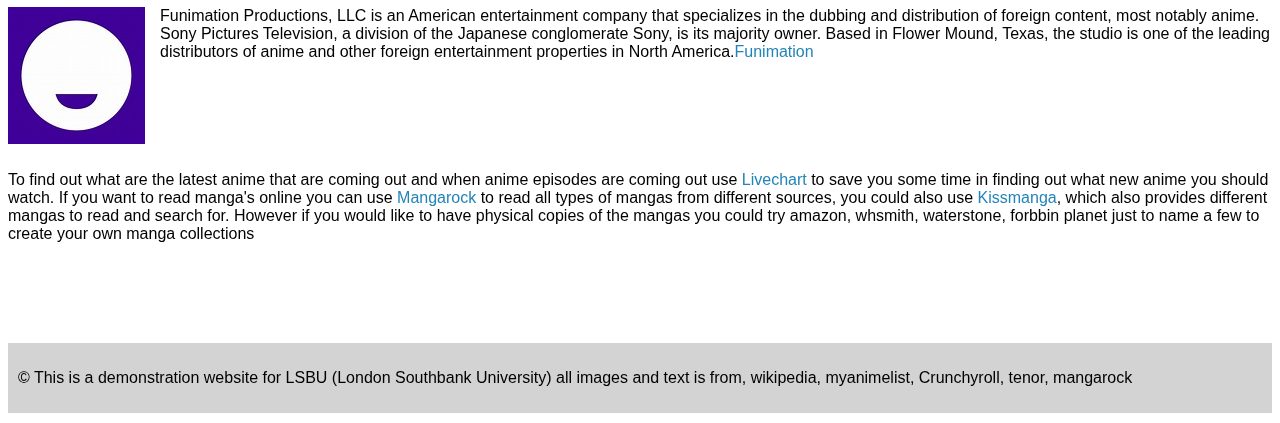
<file: service.html>
<!DOCTYPE html>
<html lang="en"><!--declare the language of the page-->
<head>
<title>Anime Addict-Services</title><!--Display as site tab title-->
<link rel="shortcut icon" type="image/x-icon" href="images/anime_logo.ico"> <!--adds a image to the title-->

<link rel="stylesheet" type="text/css" href="anime_style.css">
			<!-- link css and html-->
<meta name ="viewport" content="width=device-width, initial-scale=1.0">
<!--make the webpage fit the screen-->
</head>
<body>

<div class="dif">

<a href="index.html"><img class ="logo" src="images/logo.jpg" alt="Logo" title="return to mainpage"></a>
<h1 id="no_head">Anime Addict</h1>
<br><br><br><br></div>
<div class="navbar">
<a href="index.html">Home</a>
<a href="why_anime.html">Why you should watch anime?</a>
<a href="anime.html">Anime</a>
<div class="dropdown">
    <button class="dropbtn">Books 
    </button>
    <div class="dropdown-content">
	  <a href="books.html">Books</a>
      <a href="manga.html">Manga</a>
      <a href="light_novel.html">Light novel</a>
      <a href="webtoons.html">Webtoons</a>
    </div>
	</div> 
<a href="service.html">Anime services</a>
<a href="feedback.html">Feedback</a>
<img id="theme" src="images/moonedit.jpg" onclick="changeBGC('#000000')" ondblclick="changeBGC('#ffffff')" title="change theme" alt="change theme">
<img class="theme_2" src="images/website_font.jpg" onclick="changesize()" ondblclick="changeback()" title="change font" alt="change theme">
</div>
<h1 id="anime_head">Anime Addict Services</h1>
<p id="anime_intro">Welcome to Anime Addict's Services page where you can find different anime and manga services you can use to watch or read as well as other resources you can use to help you on your anime jounrey<a href="#ss"> Streaming services</a> <a class="edit_link" href="#youtube">youtubers</a> <a href="#apps">Apps</a></p><br>

<h2 id="ss">Streaming services:</h2>

<div class='crunchy'><p id="crunch"><img class="cr" src="images/crunchyroll.jpg" alt="Crunchyroll logo" title="Crunchyroll">Crunchyroll is an American distributor, publisher, and licensing company focused on streaming anime, manga, and dorama. Founded in 2006 by a group of University of California, Berkeley graduates, Crunchyroll's distribution channel and partnership program delivers content to over 35 million online community members worldwide. Crunchyroll is a subsidiary of Otter Media, which is a subsidiary of AT&T's WarnerMedia. Crunchyroll has offices in San Francisco, Los Angeles, Chișinău and Tokyo, and is a member of the Association of Japanese Animations (AJA). 
Crunchyroll offers over 900 anime shows,more than 200 Asian dramas to users, and 50 manga titles, although not all programming is available worldwide due to licensing restrictions. In February 2017, Crunchyroll passed one million paid subscribers. Crunchyroll also selects some anime titles for release on Blu-ray/DVD through its distribution partners (Funimation and Viz Media in North America, Anime Limited in the United Kingdom).<a class="edit_link" href="https://www.crunchyroll.com/en-gb" target="_blank">Crunchyroll</a></p>
</div><br>

<div class="fun"><p id="funi"><img class="funima" src="images/fun.jpg">Funimation Productions, LLC is an American entertainment company that specializes in the dubbing and distribution of foreign content, most notably anime. Sony Pictures Television, a division of the Japanese conglomerate Sony, is its majority owner. 
Based in Flower Mound, Texas, the studio is one of the leading distributors of anime and other foreign entertainment properties in North America.<a class="edit_link" href="https://www.funimation.com/" target="_blank">Funimation</a></p></div><br>
<h2 id="youtube">Youtubers:</h2>

<div class="anime_man">
<iframe id="joe" width="424" height="238" src="https://www.youtube.com/embed/0ZnyZ72fBoQ" frameborder="0" allow="accelerometer; autoplay; encrypted-media; gyroscope; picture-in-picture controls=1" allowfullscreen></iframe><p id="joey_info">Joey, otherwise known as The Animeman helps to find good anime, light novels and managa to watch or read, gives his views on animes and books, and can release seasonly episodes of the type of anime he will be watching or is coming out during;winter, summer, spring and autumn.</p>
<br></div>
<div class="cd">
<p id="cdawg_info"><iframe id="cdawg_vid" width="424" height="238" src="https://www.youtube.com/embed/giNAjqgCAaA" frameborder="0" allow="accelerometer; autoplay; encrypted-media; gyroscope; picture-in-picture controls=1" allowfullscreen></iframe>CDawgVA a voice actor who does voice acting for many different animations and does some anime youtuber collaborations</p>
<br></div>

<div class="aki">
<iframe class="akid" width="424" height="238" src="https://www.youtube.com/embed/VCoplDK9l_A" frameborder="0" allow="accelerometer; autoplay; encrypted-media; gyroscope; picture-in-picture controls=1" allowfullscreen></iframe><p id="aki_info">Akidearest, a manga and anime you reviewer</p>
</div>

<div class="misty">
<iframe class="misty_chron" width="424" height="238" src="https://www.youtube.com/embed/L11ZpcjL3jE" frameborder="0" allow="accelerometer; autoplay; encrypted-media; gyroscope; picture-in-picture controls=1" allowfullscreen></iframe>
<p id="misty_info">A anime youtuber who helps people to find animes of different 
genres to watch so they can add it to their anime to watch list.</p><br></div>

<h2 id="apps">Apps and others:</h2>
<div class='crunchy_2'><p id="crunch_2"><img class="cr" src="images/crunchyroll.jpg" alt="Crunchyroll logo" title="Crunchyroll">Crunchyroll is an American distributor, publisher, and licensing company focused on streaming anime, manga, and dorama. Founded in 2006 by a group of University of California, Berkeley graduates, Crunchyroll's distribution channel and partnership program delivers content to over 35 million online community members worldwide. Crunchyroll is a subsidiary of Otter Media, which is a subsidiary of AT&T's WarnerMedia. Crunchyroll has offices in San Francisco, Los Angeles, Chișinău and Tokyo, and is a member of the Association of Japanese Animations (AJA). 
Crunchyroll offers over 900 anime shows,more than 200 Asian dramas to users, and 50 manga titles, although not all programming is available worldwide due to licensing restrictions. In February 2017, Crunchyroll passed one million paid subscribers. Crunchyroll also selects some anime titles for release on Blu-ray/DVD through its distribution partners (Funimation and Viz Media in North America, Anime Limited in the United Kingdom).<a class="edit_link" href="https://www.crunchyroll.com/en-gb" target="_blank">Crunchyroll</a></p>
</div><br>

<div class="fun_2"><p id="funi_2"><img class="funima" src="images/fun.jpg">Funimation Productions, LLC is an American entertainment company that specializes in the dubbing and distribution of foreign content, most notably anime. Sony Pictures Television, a division of the Japanese conglomerate Sony, is its majority owner. 
Based in Flower Mound, Texas, the studio is one of the leading distributors of anime and other foreign entertainment properties in North America.<a class="edit_link" href="https://www.funimation.com/" target="_blank">Funimation</a></p></div><br>
<p id="livechart">To find out what are the latest anime that are coming out and when anime episodes are coming out use<a class="edit_link" href="https://www.livechart.me/winter-2020/tv" target='_blank'> Livechart</a> to save you some time in finding out what new anime you should watch. If you want to read manga's online you can use <a class="edit_link" href="https://mangarock.com/" target="_blank">Mangarock</a> to read all types of mangas from different sources, you could also use <a class="edit_link" href="https://kissmanga.com/" target="_blank">Kissmanga</a>, which also provides different mangas to read and search for. However if you would like to have physical copies of the mangas you could try amazon, whsmith, waterstone, forbbin planet just to name a few to create your own manga collections</p>

<div class="bottom_sec">
<p>&copy; This is a demonstration website for LSBU (London Southbank University) all images and text is from, wikipedia, myanimelist, Crunchyroll, tenor, mangarock</p>
</div>

<button onclick="topfunc()" id="mybtn" title="Go to top">Top</button>
<script>
function changeBGC(color){
if (color=='#000000'){
		document.body.style.backgroundColor = color;
		document.getElementById('theme').src='images/sunedit.jpg';
		document.getElementById('anime_head').style.color='white';
		document.getElementById('anime_intro').style.color='white';
		document.getElementById('ss').style.color='white';
		document.getElementById('crunch').style.color='white';
		document.getElementById('crunch_2').style.color='white';
		document.getElementById('funi').style.color='white';
		document.getElementById('funi_2').style.color='white';
		document.getElementById('youtube').style.color='white';
		document.getElementById('aki_info').style.color='white';
		document.getElementById('joey_info').style.color='white';
		document.getElementById('cdawg_info').style.color='white';
		document.getElementById('apps').style.color='white';
		document.getElementById('misty_info').style.color='white';
		document.getElementById('livechart').style.color='white';
	}else{
		document.body.style.backgroundColor = color;
		document.getElementById('theme').src='images/moonedit.jpg';
		document.getElementById('anime_head').style.color='black';
		document.getElementById('anime_intro').style.color='black';
		document.getElementById('ss').style.color='black';
		document.getElementById('funi_2').style.color='black';
		document.getElementById('crunch_2').style.color='black';
		document.getElementById('crunch').style.color='black';
		document.getElementById('funi').style.color='black';
		document.getElementById('youtube').style.color='black';
		document.getElementById('aki_info').style.color='black';
		document.getElementById('joey_info').style.color='black';
		document.getElementById('cdawg_info').style.color='black';
		document.getElementById('apps').style.color='black';
		document.getElementById('misty_info').style.color='black';
		document.getElementById('livechart').style.color='black';
		
  //document.getElementById("theme").style.display= "block";}
  }}
function changesize(){
// loop through the document to find all p and change the size
var i,text= document.querySelectorAll('p');
for (i=0; i< text.length; i++){ 
 text[i].style.fontSize='20px';
		
}}
function changeback(){
// loop through the document to find all <p> and change the size back
var i,text= document.querySelectorAll('p');
for (i=0; i< text.length; i++){ 
 text[i].style.fontSize='16px';
		
}}
</script>

<script>
//Get the button
var mybutton = document.getElementById("mybtn");

// When the user scrolls down 10px from the top of the document, show the button
window.onscroll = function() {scrollFunction()};

function scrollFunction() {
  if (document.body.scrollTop > 10 || document.documentElement.scrollTop > 10) {
    mybutton.style.display = "block";
  } else {
    mybutton.style.display = "none";
  }
}

// When the user clicks on the button, scroll to the top of the document
function topfunc() {
  document.body.scrollTop = 0;
  document.documentElement.scrollTop = 0;
}
</script>

</body>
</html>
</file>
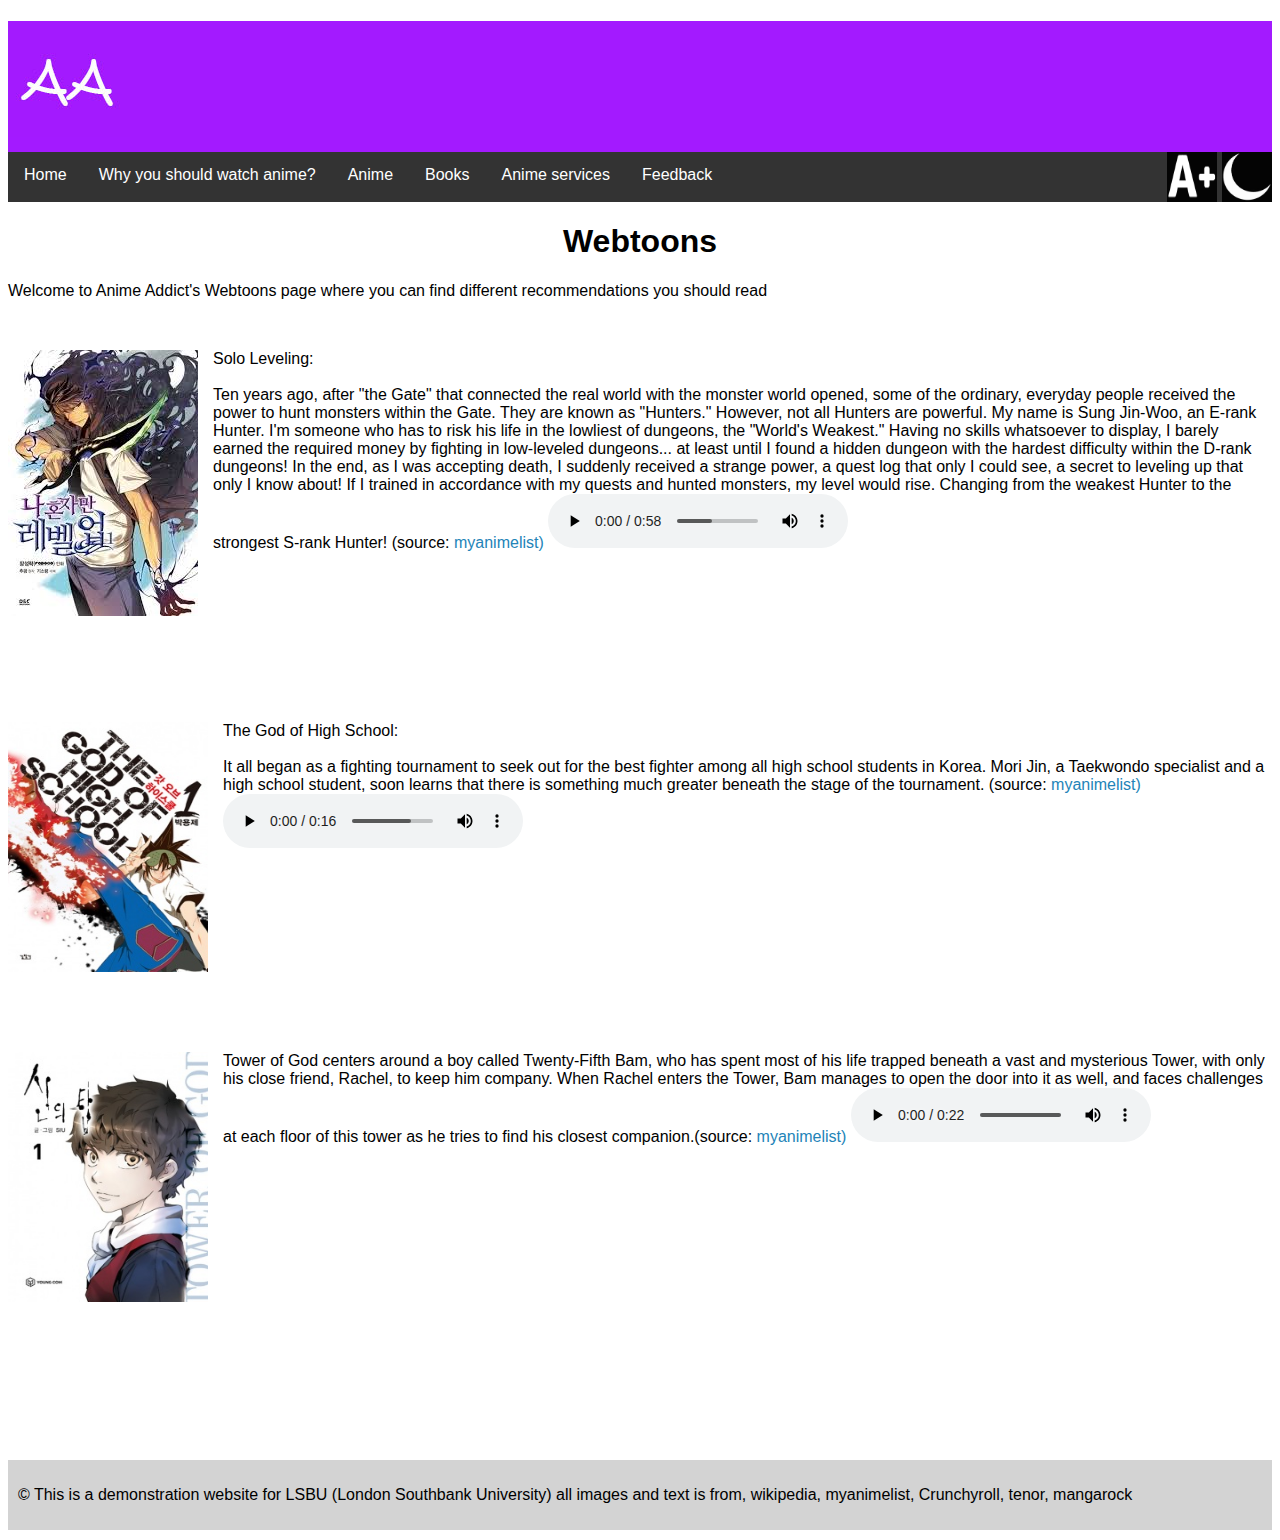
<file: webtoons.html>
<!DOCTYPE html>
<html lang="en"><!--declare the language of the page-->
<head>
<title>Anime Addict-Webtoons</title><!--Display as site tab title-->
<link rel="shortcut icon" type="image/x-icon" href="images/anime_logo.ico"> <!--adds a image to the title-->

<link rel="stylesheet" type="text/css" href="anime_style.css">
			<!-- link css and html-->
<meta name ="viewport" content="width=device-width, initial-scale=1.0">
<!--make the webpage fit the screen-->
</head>
<body>

<div class="dif">

<a href="index.html"><img class ="logo" src="images/logo.jpg" alt="Logo" title="return to mainpage"></a>
<h1 id="no_head">AA</h1>
<br><br><br><br></div>
<div class="navbar">
<a href="index.html">Home</a>
<a href="why_anime.html">Why you should watch anime?</a>
<a href="anime.html">Anime</a>
<div class="dropdown">
    <button class="dropbtn">Books 
    </button>
    <div class="dropdown-content">
	  <a href="books.html">Books</a>
      <a href="manga.html">Manga</a>
      <a href="light_novel.html">Light novel</a>
      <a href="webtoons.html">Webtoons</a>
    </div>
	</div> 
<a href="service.html">Anime services</a>
<a href="feedback.html">Feedback</a>
<img id="theme" src="images/moonedit.jpg" onclick="changeBGC('#000000')" ondblclick="changeBGC('#ffffff')" title="change theme" alt="change theme">
<img class="theme_2" src="images/website_font.jpg" onclick="changesize()" ondblclick="changeback()" title="change font" alt="change font">
</div>
<h1 id="anime_head">Webtoons</h1>
<p id="web_intro">Welcome to Anime Addict's Webtoons page where you can find different recommendations you should read</p><br>

<div class="solo_web">
<p id="solo_lvl"><img class="solo" src="images/solo_lvl.jpg" title="Solo leveling cover">Solo Leveling:<br><br>Ten years ago, after "the Gate" that connected the real world with the monster world opened, some of the ordinary, everyday people received the power to hunt monsters within the Gate. They are known as "Hunters." However, not all Hunters are powerful. My name is Sung Jin-Woo, an E-rank Hunter. 
I'm someone who has to risk his life in the lowliest of dungeons, the "World's Weakest." Having no skills whatsoever to display, I barely earned the required money by fighting in low-leveled dungeons... at least until I found a hidden dungeon with the hardest difficulty within the D-rank dungeons! In the end, as I was accepting death, I suddenly received a strange power, 
a quest log that only I could see, a secret to leveling up that only I know about! If I trained in accordance with my quests and hunted monsters, my level would rise. Changing from the weakest Hunter to the strongest S-rank Hunter! (source: <a class="edit_link" href="https://myanimelist.net/manga/121496/Solo_Leveling?q=solo" target="_blank">myanimelist)</a> <audio controls><source src="audio/solo.mp3"type="audio/mpeg">Not supported></audio></p>
</div><br>

<div class="TGOHS"><img class="god_ohs" src="images/high_school.jpg"><p id="high_school">The God of High School:<br><br>It all began as a fighting tournament to seek out for the best fighter among all high school students in Korea. Mori Jin, a Taekwondo specialist and a high school student, soon learns that there is something much greater beneath the stage of the tournament. (source: <a class="edit_link" href="https://myanimelist.net/manga/111996/The_God_of_High_School?q=god%20of" target="_blank">myanimelist)</a> <audio controls><source src="audio/tgohs.mp3"type="audio/mpeg">Not supported></audio></p>
</div><br>

<div class="tower_of_god">
<img src="images/TOG.jpg" class="TOG_img"><p id="TOG">Tower of God centers around a boy called Twenty-Fifth Bam, who has spent most of his life trapped beneath a vast and mysterious Tower, with only his close friend, Rachel, to keep him company. When Rachel enters the Tower, Bam manages to open the door into it as well, and faces challenges at each floor of this tower as he tries to find his closest companion.(source: <a class="edit_link" href="https://myanimelist.net/manga/122663/Tower_of_God?q=tower%20" target="_blank">myanimelist)</a> <audio controls><source src="audio/tog.mp3"type="audio/mpeg">Not supported></audio></p>
</div><br>

<div class="bottom_sec">
<p>&copy; This is a demonstration website for LSBU (London Southbank University) all images and text is from, wikipedia, myanimelist, Crunchyroll, tenor, mangarock</p>
</div>

<button onclick="topfunc()" id="mybtn" title="Go to top">Top</button>
<script>
function changeBGC(color){
if (color=='#000000'){
		document.body.style.backgroundColor = color;
		document.getElementById('theme').src='images/sunedit.jpg';
		document.getElementById('anime_head').style.color='white';
		document.getElementById('web_intro').style.color='white';
		document.getElementById('solo_lvl').style.color='white';
		document.getElementById('TOG').style.color='white';
		document.getElementById('high_school').style.color='white';
	}else{
		document.body.style.backgroundColor = color;
		document.getElementById('theme').src='images/moonedit.jpg';
		document.getElementById('anime_head').style.color='black';
		document.getElementById('web_intro').style.color='black';
		document.getElementById('solo_lvl').style.color='black';
		document.getElementById('TOG').style.color='black';
		document.getElementById('high_school').style.color='black';
  //document.getElementById("theme").style.display= "block";}
  }}
function changesize(){
// loop through the document to find all p and change the size
var i,text= document.querySelectorAll('p');
for (i=0; i< text.length; i++){ 
 text[i].style.fontSize='20px';
		
}}
function changeback(){
// loop through the document to find all <p> and change the size back
var i,text= document.querySelectorAll('p');
for (i=0; i< text.length; i++){ 
 text[i].style.fontSize='16px';
		
}}
</script>

<script>
//Get the button
var mybutton = document.getElementById("mybtn");

// When the user scrolls down 10px from the top of the document, show the button
window.onscroll = function() {scrollFunction()};

function scrollFunction() {
  if (document.body.scrollTop > 10 || document.documentElement.scrollTop > 10) {
    mybutton.style.display = "block";
  } else {
    mybutton.style.display = "none";
  }
}

// When the user clicks on the button, scroll to the top of the document
function topfunc() {
  document.body.scrollTop = 0;
  document.documentElement.scrollTop = 0;
}
</script>
</body>
</html>
</file>
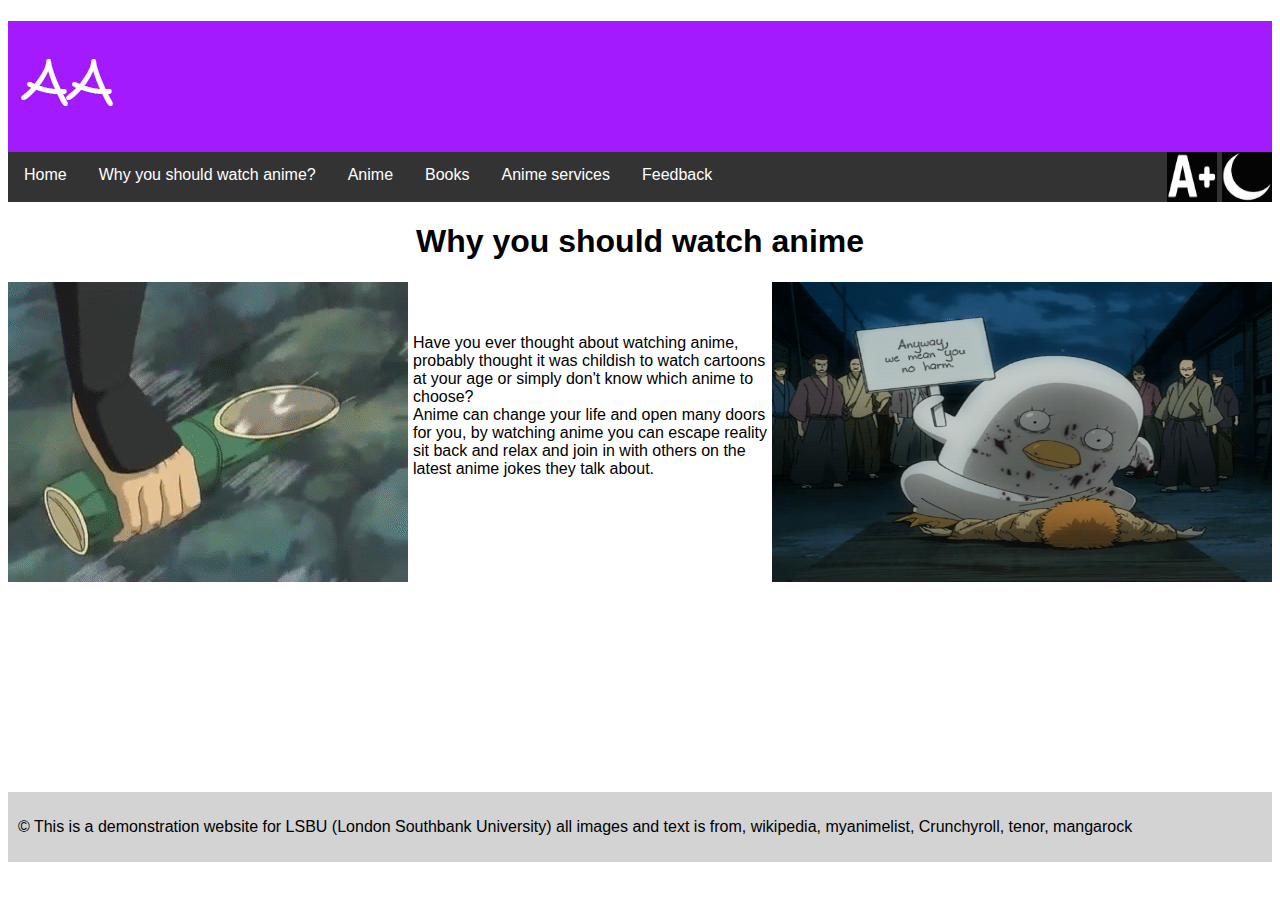
<file: why_anime.html>
<!DOCTYPE html>
<html lang="en"><!--declare the language of the page-->
<head>
<title>Anime Addict-Why</title><!--Display as site tab title-->
<link rel="shortcut icon" type="image/x-icon" href="images/anime_logo.ico"> <!--adds a image to the title-->
<link rel="stylesheet" type="text/css" href="anime_style.css">
			<!-- link css and html-->
<meta name ="viewport" content="width=device-width, initial-scale=1.0">
<!--make the webpage fit the screen-->
</head>
<div class="dif">

<body>
<a href="index.html"><img class ="logo" src="images/logo.jpg" alt="Logo" title="return to mainpage"></a>
<h1 id="no_head">Anime Addict</h1>
<br><br><br><br></div>
<div class="navbar">
<a href="index.html">Home</a>
<a href="why_anime.html">Why you should watch anime?</a>
<a href="anime.html">Anime</a>
<div class="dropdown">
    <button class="dropbtn">Books 
    </button>
    <div class="dropdown-content">
	  <a href="books.html"> Books</a>
      <a href="manga.html">Manga</a>
      <a href="light_novel.html">Light novel</a>
      <a href="webtoons.html">Webtoons</a>
    </div>
	</div> 
<a href="service.html">Anime services</a>
<a href="feedback.html">Feedback</a>
<img id="theme" src="images/moonedit.jpg" onclick="changeBGC('#000000')" ondblclick="changeBGC('#ffffff')" title="change theme" alt="change theme">
<img class="theme_2" src="images/website_font.jpg" onclick="changesize()" ondblclick="changeback()" title="change font" alt="change font">
</div>
<h1 id="anime_head">Why you should watch anime</h1>
<div class="why_images">
<img id="gint_1" alt="Gintama gif" src="images/gintama_funny.gif" title="Gintoki gif">
<img id="gint_2" alt="Elizabeth fighting someone" src="images/elizabeth.gif" title="Elizabeth gif"><br><br>
<p id="why_anime">Have you ever thought about watching anime, probably thought it was childish to watch cartoons at your age or simply don't know which anime to choose?<br>Anime can change your life and open many doors for you, by watching anime you can escape reality sit back and relax and join in with others on the latest anime jokes they talk about.</p>
</div><br>
<div class="bottom_sec">
<p>&copy; This is a demonstration website for LSBU (London Southbank University) all images and text is from, wikipedia, myanimelist, Crunchyroll, tenor, mangarock</p>
</div>
<script>
function changeBGC(color){
	if (color=='#000000'){
		document.body.style.backgroundColor = color;
		document.getElementById('theme').src='images/sunedit.jpg';
		document.getElementById('anime_head').style.color='white';
		document.getElementById('why_anime').style.color='white';
		
	}else{
		document.body.style.backgroundColor = color;
		document.getElementById('theme').src='images/moonedit.jpg';
		document.getElementById('anime_head').style.color='black';
		document.getElementById('why_anime').style.color='black';

  //document.getElementById("theme").style.display= "block";}
  }}

function changesize(){
// loop through the document to find all p and change the size
var i,text= document.querySelectorAll('p');
for (i=0; i< text.length; i++){ 
 text[i].style.fontSize='20px';
		
}}
function changeback(){
// loop through the document to find all <p> and change the size back
var i,text= document.querySelectorAll('p');
for (i=0; i< text.length; i++){ 
 text[i].style.fontSize='16px';
		
}}
</script>

</body>
</html>
</file>
<file: anime_style.css>
body{
	font-family: Arial;
}
#anime_head{
text-align:center;

}
#no_head{
	color:#a31aff;
}
p{
	font-size: 16px;
}
.dif{
	background-color: #a31aff;
}
.logo{
	float:left;
}
#theme{
	float:right;
	width:50px;
	height:50px;
}
.theme_2{
	float:right;
	width:50px;
	height:50px;
	margin-right:5px;
}
.navbar {
  overflow: hidden;
  background-color: #333;
}

.navbar a {
  float: left;
  font-size: 16px;
  color: white;
  text-align: center;
  padding: 14px 16px;
  text-decoration: none;
}

.dropdown {
  float: left;
  overflow: hidden;
}

.dropdown .dropbtn {
  font-size: 16px;  
  border: none;
  outline: none;
  color: white;
  padding: 14px 16px;
  background-color: inherit;
  font-family: inherit;
  margin: 0;
}

.navbar a:hover, .dropdown:hover .dropbtn {
  background-color: #00a3cc;
}

.area{
	padding-bottom:170px;
}

.dropdown-content {
  display: none;
  position: absolute;
  background-color: #f9f9f9;
  min-width: 160px;
  box-shadow: 0px 8px 16px 0px rgba(0,0,0,0.2);
  z-index: 1;
}

.dropdown-content a {
  float: none;
  color: black;
  padding: 12px 16px;
  text-decoration: none;
  display: block;
  text-align: left;
}

.dropdown-content a:hover {
  background-color: #ddd;
}

.dropdown:hover .dropdown-content {
  display: block;
}

.bottom_sec {
	/*footer of the site*/
margin-top:100px;
	background-color: lightgrey;
	padding: 10px;
	margin-bottom: 10px;
	/*position:relative;
	bottom:0;
	width:1480px;*/
	/*position: relative; absolute*/
}
.hxh_cover{
	float:left;
	height:200px;
	width:200px;
	margin-right:15px;
}
.gint_cover{
	float:left;
	height:200px;
	width:200px;
	margin-right:15px;
}
.gin_cover{
	float:left;
	margin-right:15px;
}
.AOT_cover{
	float:left;
	margin-right:15px;
}
.edit_link{
	/*remove underline from site link*/
	text-decoration:none;
	color:#2384b8;
}
#mybtn{
	display:none;
	position: fixed; /*so it cannot be moved*/
	bottom:20px; /*bottom pad*/
	right:30px; /*right pad*/
	font-size: 16px; /*font size*/
	border: none;
	outline: none;
	background-color: #63b8e6;
	color: white; /*text color*/
	cursor: pointer;
	padding:15px;
	border-radius: 4px;
}
#mybtn:hover{
	/*on hover*/
	background-color: #557A95;
	color: white;
}
#btn{
/*code for feedback button*/
background-color: #3399ff;
border: none;
color:white;
text-align:center;
text-decoration:none;
display:inline-block;
font-size: 16px;
margin: 4px 2px;
cursor:pointer; /*change the shape of the cursor*/
padding: 12px 28px;	
}
#btn:hover {
	/*apply a border to the button*/
	border:2px solid #999999;
}
#gint_1{
float:left;
margin-right: 5px;
}
#gint_2{
float:right;
width:500px;
height:300px;
margin-left: 5px;
/*margin-right:600px*/
}
/*span {
  font-size: 25px;
  float: right;
  display: block;
  font-weight: bold;
}*/
.domgf{
	float:left;
margin-right: 5px;
margin-left:10px;
}
.jojo_cover{
	float:left;
	height:200px;
	width:200px;
	margin-right:15px;
}
.jojo_cover_2{
float:left;
	height:200px;
	width:180px;
	margin-right:15px;
}	

.onep_cover{
	float:left;
	height:200px;
	width:150px;
	margin-right:15px;
}
.solo{
	float:left;
	/*height:200px;
	width:150px;*/
	margin-right:15px;
}
.jojo_class{
	float:left;
	width:50%;
	
}
.gintama_class{
	float: left;
	width:50%;
	
}
.dom_class{
	float:left;
	width:50%;
}
.why_images{
	padding-bottom: 180px;
}
.gintama_ani{
	padding-bottom:50px;
}
.aot_anime{
	padding-bottom:70px;
}
.home{
	padding-bottom:10px;
}
.home_2{
	padding-bottom:20px;
}
.home_img{
	width:200px;
}
.nognol{
	float:left;
	margin-right:15px;
}
.nogame_nolife_class{
	padding-bottom:130px;
}
.hero{
	padding-bottom:60px;
}
.hero_img{
	float:left;
	margin-right:15px;
}
.over_lord_img{
	float:left;
	margin-right: 15px;
}
.over_lord{
	padding-bottom:220px;
}
.wolf{
	padding-bottom:130px;
}
.wolf_img{
	float:left;
	margin-right:15px;
	height: 250px;
}
.solo_web{
	padding-bottom:120px;
}
.TOG_img{
	float:left;
	margin-right:15px;
	height: 250px;
	width: 200px;
}
.tower_of_god{
	padding-bottom:180px;
}
.god_ohs{
	float:left;
	margin-right:15px;
	height: 250px;
	width: 200px;
}
.TGOHS{
	padding-bottom: 150px;
}
.feedback_form{
	text-align: center;
	padding-bottom:10px;
}
.feed_btn{
	text-align:center;
	
}
.crunchy{
	padding-bottom: 20px;
}
.crunchy_2{
	padding-bottom: 20px;
}
.cr{
	float:left;
	margin-right: 15px;
}
.fun{
	padding-bottom:40px;
}
.fun_2{
	padding-bottom: 60px;
}
.funima{
	float:left;
	margin-right:15px;
}
.anime_man{
	width:50%;
	float:left;
}
#joe{
	float: left;
	margin-right:10px;
	
}
.cd{
	float:left;
	width:50%;
	padding-bottom:40px;
}
#cdawg_vid{
	float:left;
	margin-right: 5px;
}
.aki{
	float:left;
	width:50%;
}
.akid{
	float:left;
	margin-right:10px;
}
.misty_chron{
	float:left;
	margin-right:10px;
}
.misty{
	float:left;
	width:50%;
	padding-bottom:20px;
}

.slide{
	width:250px;
	height:300px;
}
.slide_2{
	/*width:400px;
	height:300px;*/
}
.slide-container{
max-width:200px;
position:relative;
margin:auto;

}
.home_slide{
text-align:center;	

}
.numbertext{
/*display the numbers*/
color:#33bbff;
font-size:12px;
padding:8px 12px;
position: absolute;
/*top:0;*/
margin-left:50px;
}

.dot{
/*dots in image*/
height:15px;
width:15px;
margin:0 2px;
background-color:#bbb;
border-radius:50%;
display:inline-block;
transition: background-color 0.6s ease;

}

.act{
/*color of active image*/
background-color: black;
}
/*Media queries*/
@media screen and (max-width:1300px){
.anime_man,.cd,.aki, .misty{
	width:50%;
}}

@media screen and (max-width:1250px){
.anime_man,.cd,.aki,.misty{
	width:50%;/*50*/
	
}	
}

@media screen and (max-width:1235px){
.anime_man,.cd,.aki, .misty{
	width:50%;/*48 50*/
}}

@media screen and (max-width:1200px){
	.misty{
	float:left;
	width:40%;
	padding-bottom:40px;
}
/*.aki{
	float:left;
	width:50%;
	padding-bottom:20px;
}*/
.anime_man,.cd,.aki,.misty{
	width:50%;/*50*/
}
.misty{
	padding-bottom:30px;
	
}
}

@media screen and (max-width:1150px){
.anime_man,.cd,.aki,.misty{
	width:50%;
}
}

@media screen and (max-width:1100px){
.anime_man,.cd,.aki, .misty{
	width:50%;/*48*/
}}

@media screen and (max-width:1050px){
.anime_man,.cd,.aki, .misty{
	width:50%;/*48*/
}}

@media screen and (max-width:1000px){
.anime_man,.cd,.aki, .misty{
	width:50%;/*48*/
}
.misty{
padding-bottom:20px;
}
}

@media screen and (max-width:915px){
	.anime_man,.cd,.aki, .misty{
	width:100%;
}
.aki{
	padding-bottom:20px;
}
}

@media screen and (max-width:900px){
	.why_images{
		padding-bottom:400px;
	}
.manga_aot{
	padding-bottom:5px;
}
.solo_book{
	padding-bottom:70px;
}
.nogame_nolife_class{
	padding-bottom:5px;
}
.over_lord{
	padding-bottom:140px;
}
.solo_web{
	padding-bottom:50px;
}
.anime_man,.cd,.aki, .misty{
	width:100%;
}
.misty{
	padding-bottom:50px;
}
.aki{
	padding-bottom:20px;
}
}

@media screen and (max-width:800px){
	.navbar a{
	float:none;
	width:100%;
	display: block;
}
.dropdown{
	text-align: center;
	display:block;
	width:100%;
	float:none;
}
.dropbtn{
	text-align:center;
	width:100%;
	float:none;
	display:block;
}
.dropdown-content{
	width:50%;
	text-align:center;
}
.hxh_anime{
	margin-bottom:15px;
}
.gintama_ani{
	margin-bottom:10px;
}
.aot_anime{
	margin-bottom:10px;
}
.manga_aot{
	padding-bottom:10px;
}
.solo_book{
	padding-bottom:70px;
}
.fun_2{
	padding-bottom:10px;
}

}


@media screen and (max-width:700px){
	.navbar a{
	float: left;
}
.dropdown{
float:left;
display: block;	
}
.jojo_class,.gintama_class,.dom_class,.solo_book{
	width:100%;
}
.hxh_anime{
	padding-bottom:5px;
}
.gintama_ani{
	padding-bottom:5px;
}
.aot_anime{
	padding-bottom:10px;

}
.jojo_class{
	padding-bottom:10px;
}
.solo_book{
	padding-bottom:10px;
}
.wolf{
	padding-bottom:30px;
}
.fun_2{
	padding-bottom:10px;
}
}

@media screen and (max-width:600px){
	.why_images{
	padding-bottom: 130px;
}
.hxh_anime{
	padding-bottom:5px;
}
.gintama_ani{
	padding-bottom:5px;
}
.aot_anime{
	padding-bottom:10px;
}
.fun_2{
	padding-bottom:10px;
}}

@media screen and (max-width:500px){
.gon{
	width:400px;
}
.misty_chron,.akid, .cdawg_vid,.joe{
width:242;	
}
.slide_2{
	width:200px;
	height:300px;
}
}

@media screen and (max-width:400px){
.navbar a{
	float:none;
	width:100%;
	display: block;
}
.dropdown{
	text-align: center;
	display:block;
	width:100%;
	float:none;
}
.dropbtn{
	text-align:center;
	width:100%;
	float:none;
	display:block;
}
.dropdown-content{
	width:50%;
	text-align:center;
}
.jojo_class,.gintama_class,.dom_class{
	width:100%;
}
.hxh_anime{
	margin-bottom:15px;
}
.gintama_ani{
	margin-bottom:10px;
}
.aot_anime{
	margin-bottom:10px;
}
.gon{
width:370px;	
}}
</file>
